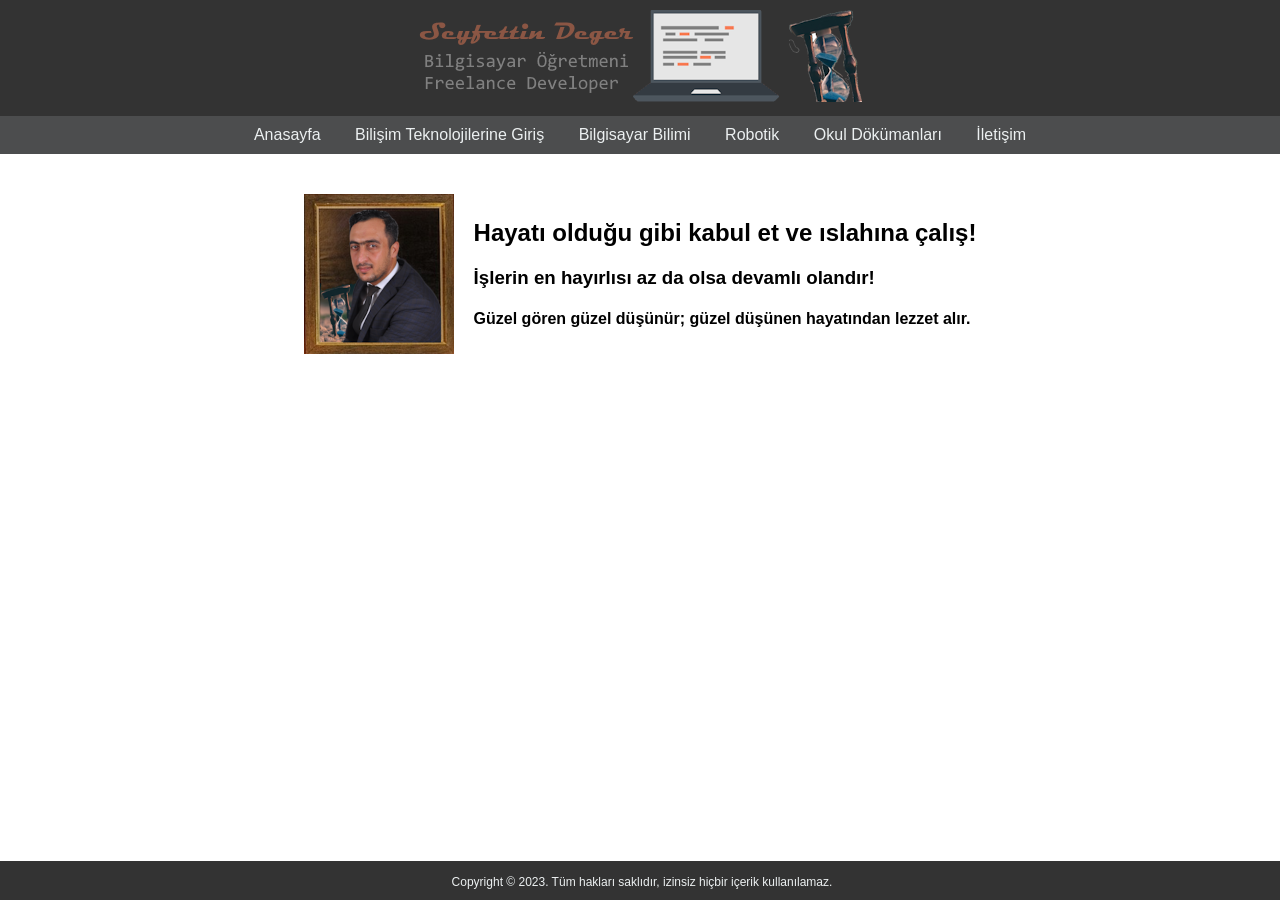
<file: index.html>
<!DOCTYPE html>
<html lang="tr">
<head>
    <meta charset="UTF-8">
    <meta name="viewport" content="width=device-width, initial-scale=1.0">
    <title>Anasayfa</title>
    <link rel="stylesheet" href="style.css">
</head>
<body>

    <header>
        <img src="images/header.png" alt="Banner">
    </header>

    <nav>
        <a href="index.html">Anasayfa</a>
        <a href="bilisim-teknolojilerine-giris.html">Bilişim Teknolojilerine Giriş</a>
        <a href="bilgisayar-bilimi.html">Bilgisayar Bilimi</a>
        <a href="robotik.html">Robotik</a>
        <a href="okul-dokuman.html">Okul Dökümanları</a>
        <a href="iletisim.html">İletişim</a>
    </nav>

    <div class="container">
        <img src="images/portre.png" alt="Your Portrait" class="portrait">
        <div class="quotes">
            <h2>Hayatı olduğu gibi kabul et ve ıslahına çalış!</h2>
            <h3>İşlerin en hayırlısı az da olsa devamlı olandır!</h3>
            <h4>Güzel gören güzel düşünür; güzel düşünen hayatından lezzet alır.</h4>
        </div>
    </div>

    <footer>
        <p>Copyright © 2023. Tüm hakları saklıdır, izinsiz hiçbir içerik kullanılamaz.</p>
    </footer>

</body>
</html>
</file>
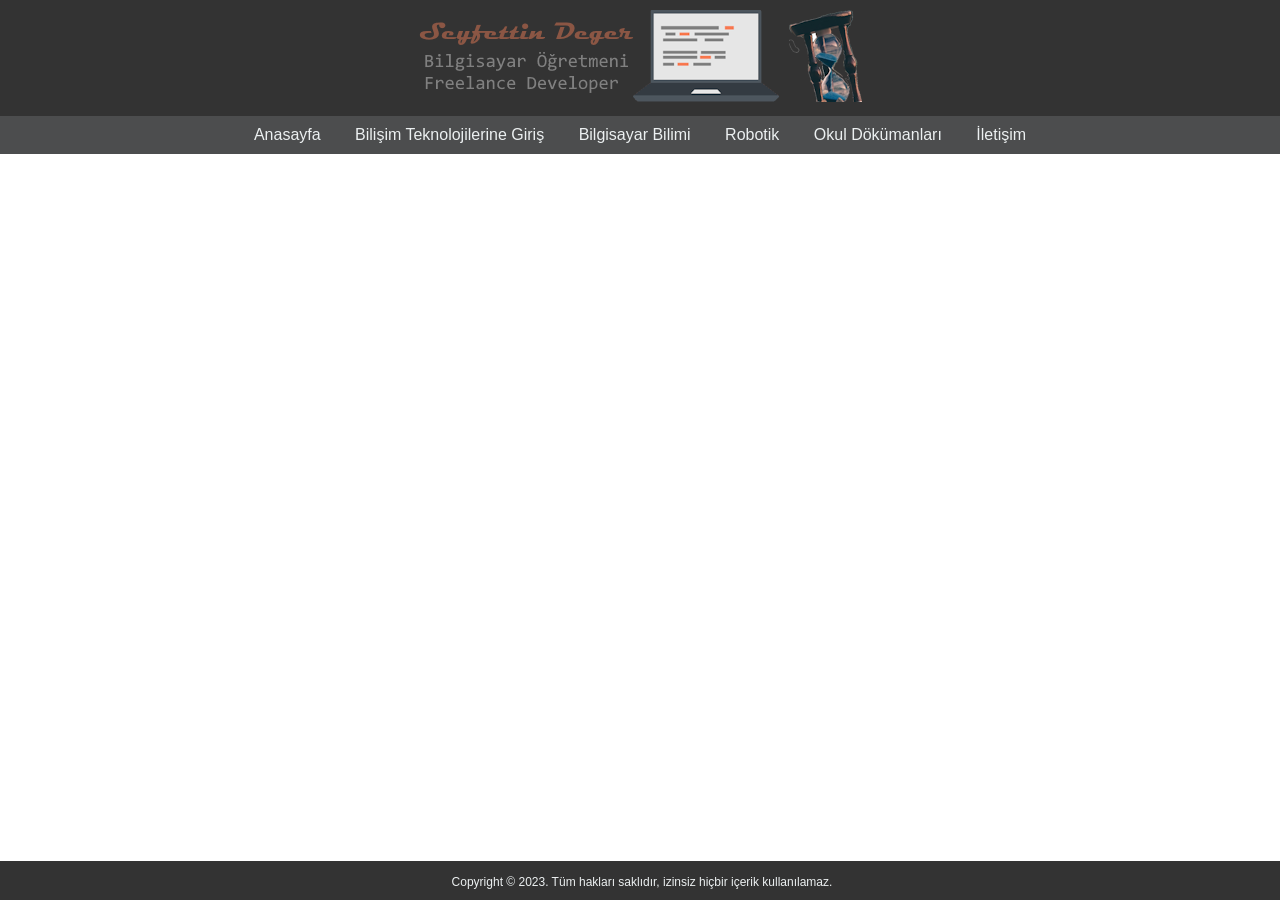
<file: bilgisayar-bilimi-pages.html>
<!DOCTYPE html>
<html lang="tr">
<head>
    <meta charset="UTF-8">
    <meta name="viewport" content="width=device-width, initial-scale=1.0">
    <title>Bilgisayar Bilimi</title>
    <link rel="stylesheet" href="style.css">
</head>
<body>

    <header>
        <img src="images/header.png" alt="Banner">
    </header>

    <nav>
        <a href="index.html">Anasayfa</a>
        <a href="bilisim-teknolojilerine-giris.html">Bilişim Teknolojilerine Giriş</a>
        <a href="bilgisayar-bilimi.html">Bilgisayar Bilimi</a>
        <a href="robotik.html">Robotik</a>
        <a href="okul-dokuman.html">Okul Dökümanları</a>
        <a href="iletisim.html">İletişim</a>
    </nav>

    <div class="container-bb">

      <div id="bb-sayfa1" style="display: none;">
        <h2>1. PROBLEM ÇÖZME YAKLAŞIMLARI</h2>
        <iframe src="https://docs.google.com/presentation/d/e/2PACX-1vScxhjMkqQdMsEa62LmQ7vF_AXjjLS6-ZA4mAzXLT8N94GsuzIxq5WFQaGBEKMTAg/embed?start=false&loop=false&delayms=3000" frameborder="0" width="800" height="600" allowfullscreen="true" mozallowfullscreen="true" webkitallowfullscreen="true"></iframe>
      </div>
      <div id="bb-sayfa2" style="display: none;">
        <h2>2. ALGORİTMALAR</h2>
        <iframe src="https://docs.google.com/presentation/d/e/2PACX-1vScxhjMkqQdMsEa62LmQ7vF_AXjjLS6-ZA4mAzXLT8N94GsuzIxq5WFQaGBEKMTAg/embed?start=false&loop=false&delayms=3000" frameborder="0" width="800" height="600" allowfullscreen="true" mozallowfullscreen="true" webkitallowfullscreen="true"></iframe>
      </div>
      <div id="bb-sayfa3" style="display: none;">
        <h2>3. KODLAMA EĞİTİMİ PLATFORMLARI</h2>
        <iframe src="https://docs.google.com/presentation/d/e/2PACX-1vScxhjMkqQdMsEa62LmQ7vF_AXjjLS6-ZA4mAzXLT8N94GsuzIxq5WFQaGBEKMTAg/embed?start=false&loop=false&delayms=3000" frameborder="0" width="800" height="600" allowfullscreen="true" mozallowfullscreen="true" webkitallowfullscreen="true"></iframe>
      </div>
      <div id="bb-sayfa4" style="display: none;">
        <h2>4. OPERATÖRLER</h2>
        <iframe src="https://docs.google.com/presentation/d/e/2PACX-1vScxhjMkqQdMsEa62LmQ7vF_AXjjLS6-ZA4mAzXLT8N94GsuzIxq5WFQaGBEKMTAg/embed?start=false&loop=false&delayms=3000" frameborder="0" width="800" height="600" allowfullscreen="true" mozallowfullscreen="true" webkitallowfullscreen="true"></iframe>
      </div>
      <div id="bb-sayfa5" style="display: none;">
        <h2>5. DEĞİŞKENLER</h2>
        <iframe src="https://docs.google.com/presentation/d/e/2PACX-1vScxhjMkqQdMsEa62LmQ7vF_AXjjLS6-ZA4mAzXLT8N94GsuzIxq5WFQaGBEKMTAg/embed?start=false&loop=false&delayms=3000" frameborder="0" width="800" height="600" allowfullscreen="true" mozallowfullscreen="true" webkitallowfullscreen="true"></iframe>
      </div>
      <div id="bb-sayfa6" style="display: none;">
        <h2>6. KOŞUL YAPILARI</h2>
        <iframe src="https://docs.google.com/presentation/d/e/2PACX-1vScxhjMkqQdMsEa62LmQ7vF_AXjjLS6-ZA4mAzXLT8N94GsuzIxq5WFQaGBEKMTAg/embed?start=false&loop=false&delayms=3000" frameborder="0" width="800" height="600" allowfullscreen="true" mozallowfullscreen="true" webkitallowfullscreen="true"></iframe>
      </div>
      <div id="bb-sayfa7" style="display: none;">
        <h2>7. DÖNGÜ YAPILARI</h2>
        <iframe src="https://docs.google.com/presentation/d/e/2PACX-1vScxhjMkqQdMsEa62LmQ7vF_AXjjLS6-ZA4mAzXLT8N94GsuzIxq5WFQaGBEKMTAg/embed?start=false&loop=false&delayms=3000" frameborder="0" width="800" height="600" allowfullscreen="true" mozallowfullscreen="true" webkitallowfullscreen="true"></iframe>
      </div>
      <div id="bb-sayfa8" style="display: none;">
        <h2>8. FONKSİYONLAR</h2>
        <iframe src="https://docs.google.com/presentation/d/e/2PACX-1vScxhjMkqQdMsEa62LmQ7vF_AXjjLS6-ZA4mAzXLT8N94GsuzIxq5WFQaGBEKMTAg/embed?start=false&loop=false&delayms=3000" frameborder="0" width="800" height="600" allowfullscreen="true" mozallowfullscreen="true" webkitallowfullscreen="true"></iframe>
      </div>
      <div id="bb-sayfa9" style="display: none;">
        <h2>9. NESNE VE SINIF KAVRAMI</h2>
        <iframe src="https://docs.google.com/presentation/d/e/2PACX-1vScxhjMkqQdMsEa62LmQ7vF_AXjjLS6-ZA4mAzXLT8N94GsuzIxq5WFQaGBEKMTAg/embed?start=false&loop=false&delayms=3000" frameborder="0" width="800" height="600" allowfullscreen="true" mozallowfullscreen="true" webkitallowfullscreen="true"></iframe>
      </div>
      <div id="bb-sayfa10" style="display: none;">
        <h2>10. HATA YAKALAMA</h2>
        <iframe src="https://docs.google.com/presentation/d/e/2PACX-1vScxhjMkqQdMsEa62LmQ7vF_AXjjLS6-ZA4mAzXLT8N94GsuzIxq5WFQaGBEKMTAg/embed?start=false&loop=false&delayms=3000" frameborder="0" width="800" height="600" allowfullscreen="true" mozallowfullscreen="true" webkitallowfullscreen="true"></iframe>
      </div>
      <div id="bb-sayfa11" style="display: none;">
        <h2>11. VERİ TABANI</h2>
        <iframe src="https://docs.google.com/presentation/d/e/2PACX-1vScxhjMkqQdMsEa62LmQ7vF_AXjjLS6-ZA4mAzXLT8N94GsuzIxq5WFQaGBEKMTAg/embed?start=false&loop=false&delayms=3000" frameborder="0" width="800" height="600" allowfullscreen="true" mozallowfullscreen="true" webkitallowfullscreen="true"></iframe>
      </div>
      <div id="bb-sayfa12" style="display: none;">
        <h2>12. KÜTÜPHANELER VE FRAMEWORK</h2>
        <iframe src="https://docs.google.com/presentation/d/e/2PACX-1vScxhjMkqQdMsEa62LmQ7vF_AXjjLS6-ZA4mAzXLT8N94GsuzIxq5WFQaGBEKMTAg/embed?start=false&loop=false&delayms=3000" frameborder="0" width="800" height="600" allowfullscreen="true" mozallowfullscreen="true" webkitallowfullscreen="true"></iframe>
      </div>
      <div id="bb-sayfa13" style="display: none;">
        <h2>13. WEB PROGRAMCILIĞI</h2>
        <iframe src="https://docs.google.com/presentation/d/e/2PACX-1vScxhjMkqQdMsEa62LmQ7vF_AXjjLS6-ZA4mAzXLT8N94GsuzIxq5WFQaGBEKMTAg/embed?start=false&loop=false&delayms=3000" frameborder="0" width="800" height="600" allowfullscreen="true" mozallowfullscreen="true" webkitallowfullscreen="true"></iframe>
      </div>
      <div id="bb-sayfa14" style="display: none;">
        <h2>14. MOBİL PROGRAMLAMA</h2>
        <iframe src="https://docs.google.com/presentation/d/e/2PACX-1vScxhjMkqQdMsEa62LmQ7vF_AXjjLS6-ZA4mAzXLT8N94GsuzIxq5WFQaGBEKMTAg/embed?start=false&loop=false&delayms=3000" frameborder="0" width="800" height="600" allowfullscreen="true" mozallowfullscreen="true" webkitallowfullscreen="true"></iframe>
      </div>
      <div id="bb-sayfa15" style="display: none;">
        <h2>15. ARAMA VE SIRALAMA ALGORİTMALARI</h2>
        <iframe src="https://docs.google.com/presentation/d/e/2PACX-1vScxhjMkqQdMsEa62LmQ7vF_AXjjLS6-ZA4mAzXLT8N94GsuzIxq5WFQaGBEKMTAg/embed?start=false&loop=false&delayms=3000" frameborder="0" width="800" height="600" allowfullscreen="true" mozallowfullscreen="true" webkitallowfullscreen="true"></iframe>
      </div>
      <div id="bb-sayfa16" style="display: none;">
        <h2>16. VERİ MADENCİLİĞİ</h2>
        <iframe src="https://docs.google.com/presentation/d/e/2PACX-1vScxhjMkqQdMsEa62LmQ7vF_AXjjLS6-ZA4mAzXLT8N94GsuzIxq5WFQaGBEKMTAg/embed?start=false&loop=false&delayms=3000" frameborder="0" width="800" height="600" allowfullscreen="true" mozallowfullscreen="true" webkitallowfullscreen="true"></iframe>
      </div>
      <div id="bb-sayfa17" style="display: none;">
        <h2>17. VERİ GÖRSELLEŞTİRME</h2>
        <iframe src="https://docs.google.com/presentation/d/e/2PACX-1vScxhjMkqQdMsEa62LmQ7vF_AXjjLS6-ZA4mAzXLT8N94GsuzIxq5WFQaGBEKMTAg/embed?start=false&loop=false&delayms=3000" frameborder="0" width="800" height="600" allowfullscreen="true" mozallowfullscreen="true" webkitallowfullscreen="true"></iframe>
      </div>
      <div id="bb-sayfa18" style="display: none;">
        <h2>18. GÖRÜNTÜ İŞLEME</h2>
        <iframe src="https://docs.google.com/presentation/d/e/2PACX-1vScxhjMkqQdMsEa62LmQ7vF_AXjjLS6-ZA4mAzXLT8N94GsuzIxq5WFQaGBEKMTAg/embed?start=false&loop=false&delayms=3000" frameborder="0" width="800" height="600" allowfullscreen="true" mozallowfullscreen="true" webkitallowfullscreen="true"></iframe>
      </div>
      <div id="bb-sayfa19" style="display: none;">
        <h2>19. YAPAY ZEKA</h2>
        <iframe src="https://docs.google.com/presentation/d/e/2PACX-1vScxhjMkqQdMsEa62LmQ7vF_AXjjLS6-ZA4mAzXLT8N94GsuzIxq5WFQaGBEKMTAg/embed?start=false&loop=false&delayms=3000" frameborder="0" width="800" height="600" allowfullscreen="true" mozallowfullscreen="true" webkitallowfullscreen="true"></iframe>
      </div>
      <div id="bb-sayfa20" style="display: none;">
        <h2>20. YAPAY SİNİR AĞLARI</h2>
        <iframe src="https://docs.google.com/presentation/d/e/2PACX-1vScxhjMkqQdMsEa62LmQ7vF_AXjjLS6-ZA4mAzXLT8N94GsuzIxq5WFQaGBEKMTAg/embed?start=false&loop=false&delayms=3000" frameborder="0" width="800" height="600" allowfullscreen="true" mozallowfullscreen="true" webkitallowfullscreen="true"></iframe>
      </div>
      <div id="bb-sayfa21" style="display: none;">
        <h2>21. MAKİNE ÖĞRENMESİ</h2>
        <iframe src="https://docs.google.com/presentation/d/e/2PACX-1vScxhjMkqQdMsEa62LmQ7vF_AXjjLS6-ZA4mAzXLT8N94GsuzIxq5WFQaGBEKMTAg/embed?start=false&loop=false&delayms=3000" frameborder="0" width="800" height="600" allowfullscreen="true" mozallowfullscreen="true" webkitallowfullscreen="true"></iframe>
      </div>
      <div id="bb-sayfa22" style="display: none;">
        <h2>22. DERİN ÖĞRENME</h2>
        <iframe src="https://docs.google.com/presentation/d/e/2PACX-1vScxhjMkqQdMsEa62LmQ7vF_AXjjLS6-ZA4mAzXLT8N94GsuzIxq5WFQaGBEKMTAg/embed?start=false&loop=false&delayms=3000" frameborder="0" width="800" height="600" allowfullscreen="true" mozallowfullscreen="true" webkitallowfullscreen="true"></iframe>
      </div>

    </div>

    <footer>
        <p>Copyright © 2023. Tüm hakları saklıdır, izinsiz hiçbir içerik kullanılamaz.</p>
    </footer>

</body>
</html>
</file>
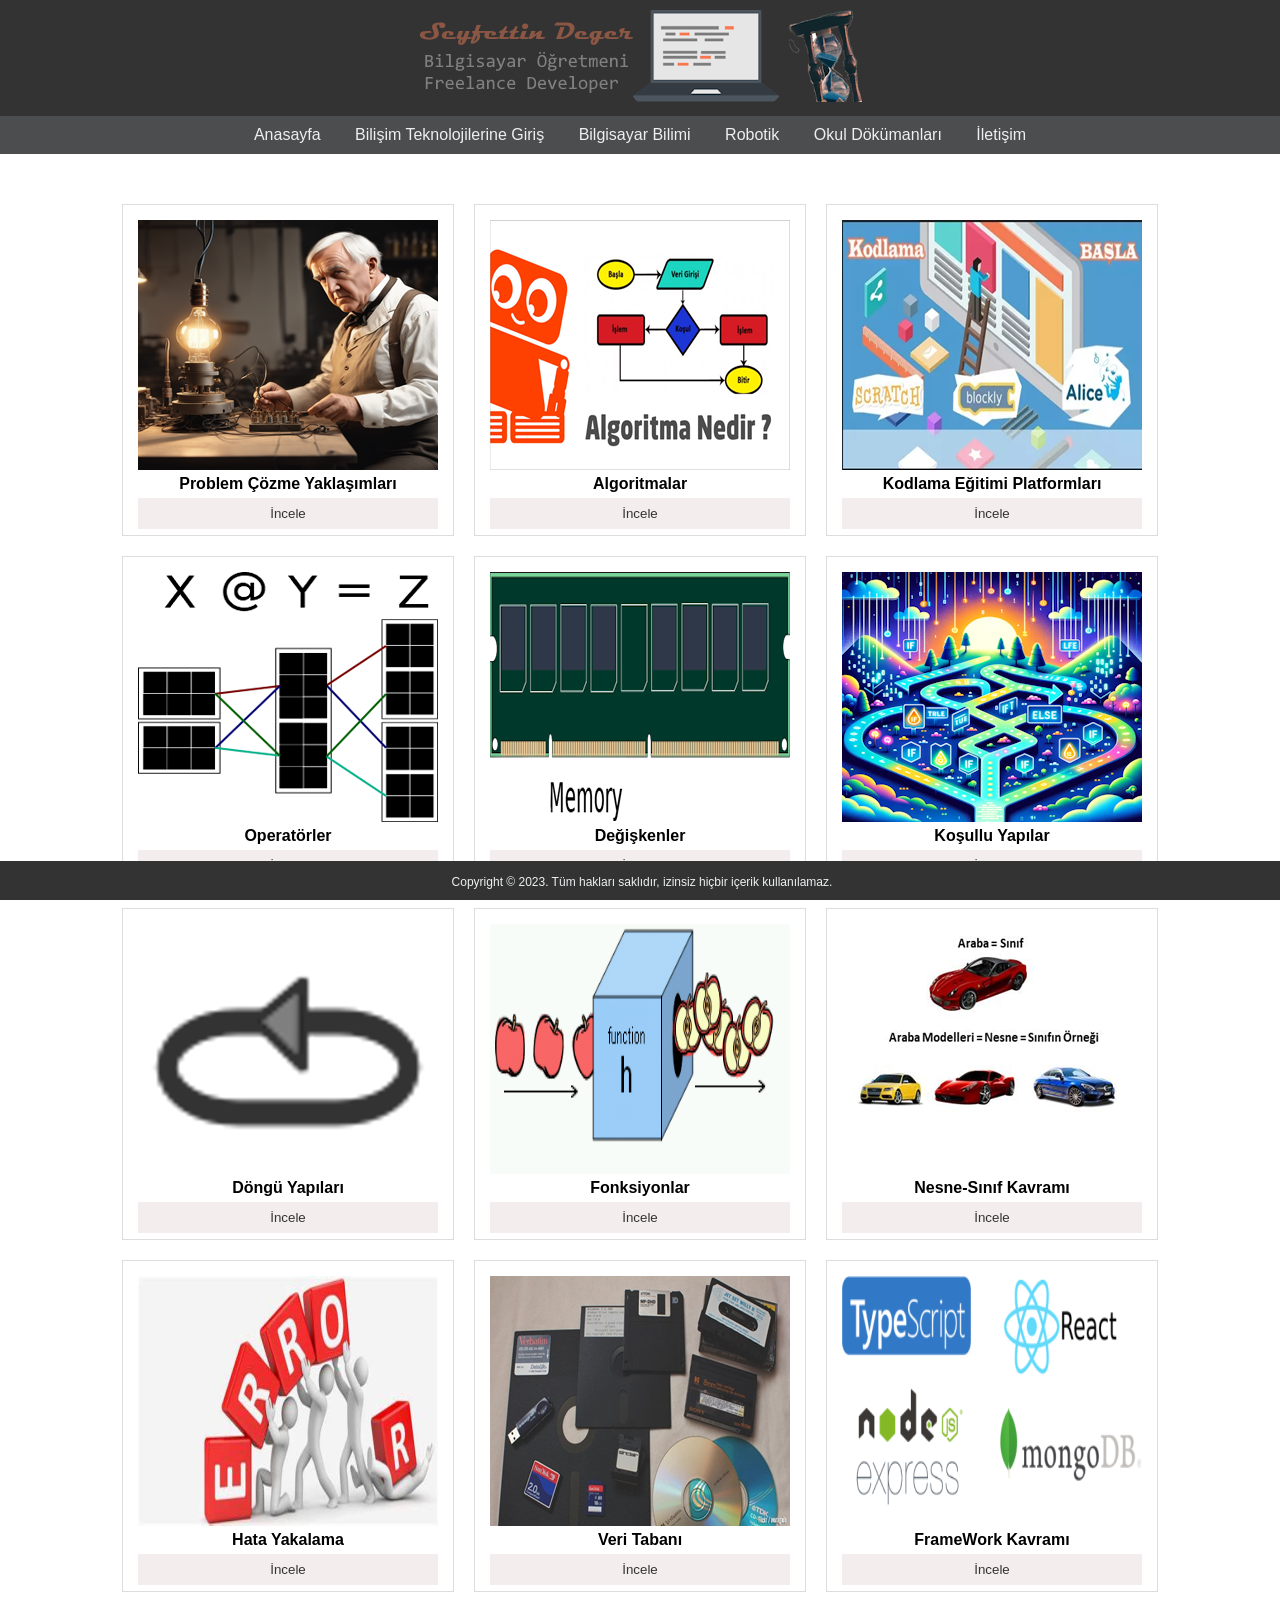
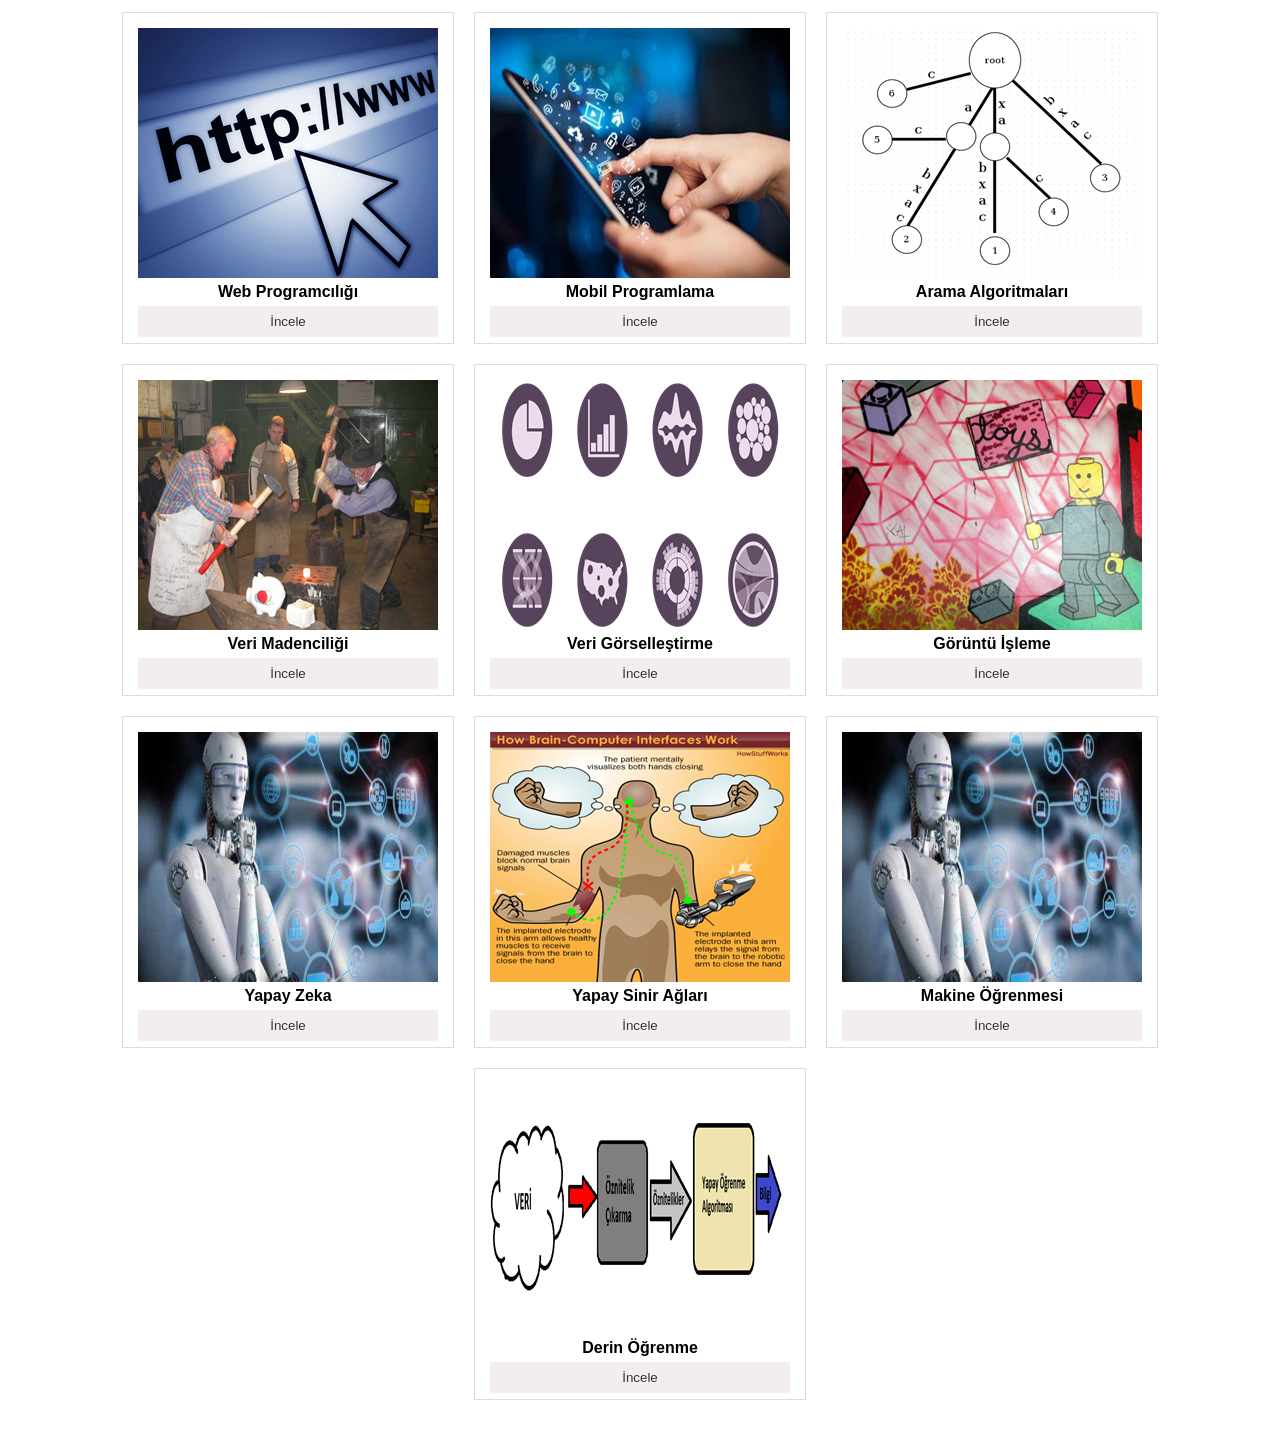
<file: bilgisayar-bilimi.html>
<!DOCTYPE html>
<html lang="tr">
<head>
    <meta charset="UTF-8">
    <meta name="viewport" content="width=device-width, initial-scale=1.0">
    <title>Bilgisayar Bilimi</title>
    <link rel="stylesheet" href="style.css">
</head>
<body>

    <header>
        <img src="images/header.png" alt="Banner">
    </header>

    <nav>
        <a href="index.html">Anasayfa</a>
        <a href="bilisim-teknolojilerine-giris.html">Bilişim Teknolojilerine Giriş</a>
        <a href="bilgisayar-bilimi.html">Bilgisayar Bilimi</a>
        <a href="robotik.html">Robotik</a>
        <a href="okul-dokuman.html">Okul Dökümanları</a>
        <a href="iletisim.html">İletişim</a>
    </nav>

    <div class="container-card">
        <!-- Kart 1 -->
        <div class="card">
            <img src="images/computer-science/1problemCozmeYaklasimlari.png" alt="Problem Çözme Yaklaşımları">
            <h4>Problem Çözme Yaklaşımları</h4>
            <button onclick="window.location.href='bilgisayar-bilimi-pages.html'">İncele</button>
        </div>

        <!-- Kart 2 -->
        <div class="card">
            <img src="images/computer-science/2algoritma.png" alt="Algoritmalar">
            <h4>Algoritmalar</h4>
            <button onclick="window.location.href='bilgisayar-bilimi-pages.html'">İncele</button>
        </div>

        <!-- Kart 3 -->
        <div class="card">
            <img src="images/computer-science/3KodlamaEgitimiPlatformlari.png" alt="Kodlama Eğitimi Platformları">
            <h4>Kodlama Eğitimi Platformları</h4>
            <button onclick="window.location.href='bilgisayar-bilimi-pages.html'">İncele</button>
        </div>

        <!-- Kart 4 -->
        <div class="card">
            <img src="images/computer-science/4Operatorler.png" alt="Operatörler">
            <h4>Operatörler</h4>
            <button onclick="window.location.href='bilgisayar-bilimi-pages.html'">İncele</button>
        </div>
        <!-- Kart 5 -->
        <div class="card">
            <img src="images/computer-science/5Degiskenler.png" alt="Değişkenler">
            <h4>Değişkenler</h4>
            <button onclick="window.location.href='bilgisayar-bilimi-pages.html'">İncele</button>
        </div>

        <!-- Kart 6 -->
        <div class="card">
            <img src="images/computer-science/6KosulluYapilar.png" alt="Koşullu Yapılar">
            <h4>Koşullu Yapılar</h4>
            <button onclick="window.location.href='bilgisayar-bilimi-pages.html'">İncele</button>
        </div>

        <!-- Kart 7 -->
        <div class="card">
            <img src="images/computer-science/7DonguYapilari.png" alt="Döngü Yapıları">
            <h4>Döngü Yapıları</h4>
            <button onclick="window.location.href='bilgisayar-bilimi-pages.html'">İncele</button>
        </div>

        <!-- Kart 8 -->
        <div class="card">
            <img src="images/computer-science/8Fonksiyonlar.png" alt="Fonksiyonlar">
            <h4>Fonksiyonlar</h4>
            <button onclick="window.location.href='bilgisayar-bilimi-pages.html'">İncele</button>
        </div>
        <!-- Kart 9 -->
        <div class="card">
            <img src="images/computer-science/9NesneSinifKavrami.png" alt="Nesne-Sınıf Kavramı">
            <h4>Nesne-Sınıf Kavramı</h4>
            <button onclick="window.location.href='bilgisayar-bilimi-pages.html'">İncele</button>
        </div>

        <!-- Kart 10 -->
        <div class="card">
            <img src="images/computer-science/10HataYakalama.png" alt="Hata Yakalama">
            <h4>Hata Yakalama</h4>
            <button onclick="window.location.href='bilgisayar-bilimi-pages.html'">İncele</button>
        </div>

        <!-- Kart 11 -->
        <div class="card">
            <img src="images/computer-science/11VeriTabani.png" alt="Veri Tabanı">
            <h4>Veri Tabanı</h4>
            <button onclick="window.location.href='bilgisayar-bilimi-pages.html'">İncele</button>
        </div>

        <!-- Kart 12 -->
        <div class="card">
            <img src="images/computer-science/12KutuphanelerFramework.png" alt="Kütüphane Kavramı">
            <h4>FrameWork Kavramı</h4>
            <button onclick="window.location.href='bilgisayar-bilimi-pages.html'">İncele</button>
        </div>
        <!-- Kart 13 -->
        <div class="card">
            <img src="images/computer-science/13WebProgramciligi.png" alt="Web Programcılığı">
            <h4>Web Programcılığı</h4>
            <button onclick="window.location.href='bilgisayar-bilimi-pages.html'">İncele</button>
        </div>

        <!-- Kart 14 -->
        <div class="card">
            <img src="images/computer-science/14MobilProgramlama.png" alt="Mobil Programlama">
            <h4>Mobil Programlama</h4>
            <button onclick="window.location.href='bilgisayar-bilimi-pages.html'">İncele</button>
        </div>

        <!-- Kart 15 -->
        <div class="card">
            <img src="images/computer-science/15AramaAlgoritmalari.png" alt="Arama Algoritmaları">
            <h4>Arama Algoritmaları</h4>
            <button onclick="window.location.href='bilgisayar-bilimi-pages.html'">İncele</button>
        </div>

        <!-- Kart 16 -->
        <div class="card">
            <img src="images/computer-science/16VeriMadenciligi.png" alt="Veri Madenciliği">
            <h4>Veri Madenciliği</h4>
            <button onclick="window.location.href='bilgisayar-bilimi-pages.html'">İncele</button>
        </div>
        <!-- Kart 17 -->
        <div class="card">
            <img src="images/computer-science/17VeriGorsellestirme.png" alt="Veri Görselleştirme">
            <h4>Veri Görselleştirme</h4>
            <button onclick="window.location.href='bilgisayar-bilimi-pages.html'">İncele</button>
        </div>
        <!-- Kart 18 -->
        <div class="card">
            <img src="images/computer-science/18GoruntuIsleme.png" alt="Görüntü İşleme">
            <h4>Görüntü İşleme</h4>
            <button onclick="window.location.href='bilgisayar-bilimi-pages.html'">İncele</button>
        </div>
        <!-- Kart 19 -->
        <div class="card">
            <img src="images/computer-science/19YapayZeka.png" alt="Yapay Zeka">
            <h4>Yapay Zeka</h4>
            <button onclick="window.location.href='bilgisayar-bilimi-pages.html'">İncele</button>
        </div>
        <!-- Kart 20 -->
        <div class="card">
            <img src="images/computer-science/20YapaySinirAglari.png" alt="Yapay Sinir Ağları">
            <h4>Yapay Sinir Ağları</h4>
            <button onclick="window.location.href='bilgisayar-bilimi-pages.html'">İncele</button>
        </div>
        <!-- Kart 21 -->
        <div class="card">
            <img src="images/computer-science/21MakineOgrenmesi.png" alt="Makine Öğrenmesi">
            <h4>Makine Öğrenmesi</h4>
            <button onclick="window.location.href='bilgisayar-bilimi-pages.html'">İncele</button>
        </div>
        <!-- Kart 22 -->
        <div class="card">
            <img src="images/computer-science/22DerinOgrenme.png" alt="Derin Öğrenme">
            <h4>Derin Öğrenme</h4>
            <button onclick="window.location.href='bilgisayar-bilimi-pages.html'">İncele</button>
        </div>
    </div>

    <footer>
        <p>Copyright © 2023. Tüm hakları saklıdır, izinsiz hiçbir içerik kullanılamaz.</p>
    </footer>

</body>
</html>
</file>
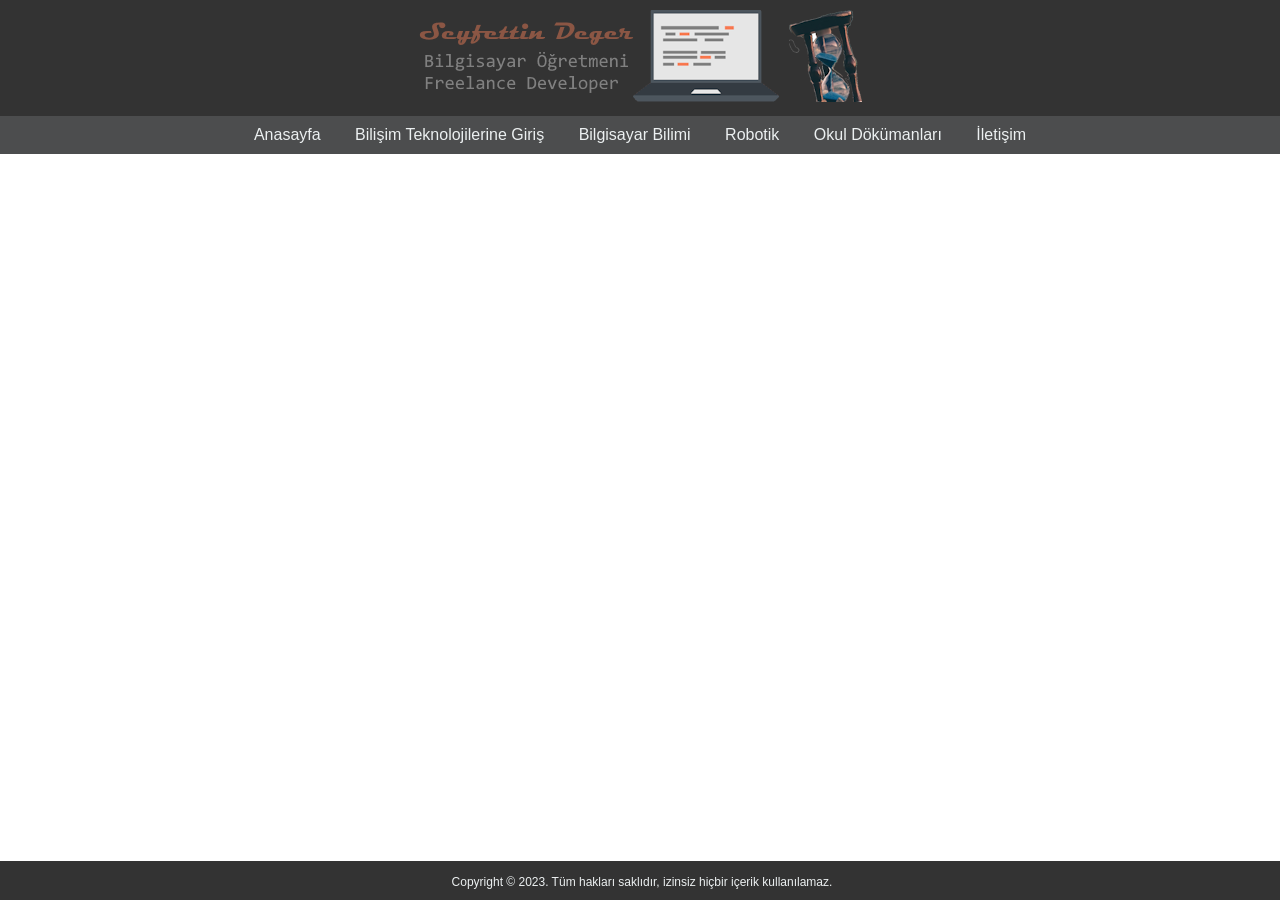
<file: bilisim-teknolojilerine-giris-pages.html>
<!DOCTYPE html>
<html lang="tr">
<head>
    <meta charset="UTF-8">
    <meta name="viewport" content="width=device-width, initial-scale=1.0">
    <title>Bilişim Teknolojilerine Giriş</title>
    <link rel="stylesheet" href="style.css">
</head>
<body>

    <header>
        <img src="images/header.png" alt="Banner">
    </header>

    <nav>
        <a href="index.html">Anasayfa</a>
        <a href="bilisim-teknolojilerine-giris.html">Bilişim Teknolojilerine Giriş</a>
        <a href="bilgisayar-bilimi.html">Bilgisayar Bilimi</a>
        <a href="robotik.html">Robotik</a>
        <a href="okul-dokuman.html">Okul Dökümanları</a>
        <a href="iletisim.html">İletişim</a>
    </nav>

    <div class="container-card">
 
        <div id="bt-sayfa1" style="display: none;">
            <h2>1. BİLİŞİM TEKNOLOJİLERİ NEDİR?</h2>
            <iframe src="https://docs.google.com/presentation/d/e/2PACX-1vScxhjMkqQdMsEa62LmQ7vF_AXjjLS6-ZA4mAzXLT8N94GsuzIxq5WFQaGBEKMTAg/embed?start=false&loop=false&delayms=3000" frameborder="0" width="800" height="600" allowfullscreen="true" mozallowfullscreen="true" webkitallowfullscreen="true"></iframe>
          </div>
          <div id="bt-sayfa2" style="display: none;">
            <h2>2. DONANIM VE YAZILIM</h2>
            <iframe src="https://docs.google.com/presentation/d/e/2PACX-1vScxhjMkqQdMsEa62LmQ7vF_AXjjLS6-ZA4mAzXLT8N94GsuzIxq5WFQaGBEKMTAg/embed?start=false&loop=false&delayms=3000" frameborder="0" width="800" height="600" allowfullscreen="true" mozallowfullscreen="true" webkitallowfullscreen="true"></iframe>
          </div>
          <div id="bt-sayfa3" style="display: none;">
            <h2>3. KLASÖR VE DOSYA KAVRAMI</h2>
            <iframe src="https://docs.google.com/presentation/d/e/2PACX-1vScxhjMkqQdMsEa62LmQ7vF_AXjjLS6-ZA4mAzXLT8N94GsuzIxq5WFQaGBEKMTAg/embed?start=false&loop=false&delayms=3000" frameborder="0" width="800" height="600" allowfullscreen="true" mozallowfullscreen="true" webkitallowfullscreen="true"></iframe>
          </div>
          <div id="bt-sayfa4" style="display: none;">
            <h2>4. BİLGİ SAKLAMA</h2>
            <iframe src="https://docs.google.com/presentation/d/e/2PACX-1vScxhjMkqQdMsEa62LmQ7vF_AXjjLS6-ZA4mAzXLT8N94GsuzIxq5WFQaGBEKMTAg/embed?start=false&loop=false&delayms=3000" frameborder="0" width="800" height="600" allowfullscreen="true" mozallowfullscreen="true" webkitallowfullscreen="true"></iframe>
          </div>
          <div id="bt-sayfa5" style="display: none;">
            <h2>5. İŞLETİM SİSTEMLERİ</h2>
            <iframe src="https://docs.google.com/presentation/d/e/2PACX-1vScxhjMkqQdMsEa62LmQ7vF_AXjjLS6-ZA4mAzXLT8N94GsuzIxq5WFQaGBEKMTAg/embed?start=false&loop=false&delayms=3000" frameborder="0" width="800" height="600" allowfullscreen="true" mozallowfullscreen="true" webkitallowfullscreen="true"></iframe>
          </div>
          <div id="bt-sayfa6" style="display: none;">
            <h2>6. TELİF HAKLARI</h2>
            <iframe src="https://docs.google.com/presentation/d/e/2PACX-1vScxhjMkqQdMsEa62LmQ7vF_AXjjLS6-ZA4mAzXLT8N94GsuzIxq5WFQaGBEKMTAg/embed?start=false&loop=false&delayms=3000" frameborder="0" width="800" height="600" allowfullscreen="true" mozallowfullscreen="true" webkitallowfullscreen="true"></iframe>
          </div>
          <div id="bt-sayfa7" style="display: none;">
            <h2>7. SİBER GÜVENLİK</h2>
            <iframe src="https://docs.google.com/presentation/d/e/2PACX-1vScxhjMkqQdMsEa62LmQ7vF_AXjjLS6-ZA4mAzXLT8N94GsuzIxq5WFQaGBEKMTAg/embed?start=false&loop=false&delayms=3000" frameborder="0" width="800" height="600" allowfullscreen="true" mozallowfullscreen="true" webkitallowfullscreen="true"></iframe>
          </div>
          <div id="bt-sayfa8" style="display: none;">
            <h2>8. VERİMLİ İNTERNET KULLANIMI</h2>
            <iframe src="https://docs.google.com/presentation/d/e/2PACX-1vScxhjMkqQdMsEa62LmQ7vF_AXjjLS6-ZA4mAzXLT8N94GsuzIxq5WFQaGBEKMTAg/embed?start=false&loop=false&delayms=3000" frameborder="0" width="800" height="600" allowfullscreen="true" mozallowfullscreen="true" webkitallowfullscreen="true"></iframe>
          </div>
          <div id="bt-sayfa9" style="display: none;">
            <h2>9. BİLGİ YÖNETİMİ VE BİLGİ GÜVENLİĞİ</h2>
            <iframe src="https://docs.google.com/presentation/d/e/2PACX-1vScxhjMkqQdMsEa62LmQ7vF_AXjjLS6-ZA4mAzXLT8N94GsuzIxq5WFQaGBEKMTAg/embed?start=false&loop=false&delayms=3000" frameborder="0" width="800" height="600" allowfullscreen="true" mozallowfullscreen="true" webkitallowfullscreen="true"></iframe>
          </div>
          <div id="bt-sayfa10" style="display: none;">
            <h2>10. DİJİTAL ÖĞRENME PLATFORMLARI</h2>
            <iframe src="https://docs.google.com/presentation/d/e/2PACX-1vScxhjMkqQdMsEa62LmQ7vF_AXjjLS6-ZA4mAzXLT8N94GsuzIxq5WFQaGBEKMTAg/embed?start=false&loop=false&delayms=3000" frameborder="0" width="800" height="600" allowfullscreen="true" mozallowfullscreen="true" webkitallowfullscreen="true"></iframe>
          </div>
          <div id="bt-sayfa11" style="display: none;">
            <h2>11. İLETİŞİM TEKNOLOJİLERİ</h2>
            <iframe src="https://docs.google.com/presentation/d/e/2PACX-1vScxhjMkqQdMsEa62LmQ7vF_AXjjLS6-ZA4mAzXLT8N94GsuzIxq5WFQaGBEKMTAg/embed?start=false&loop=false&delayms=3000" frameborder="0" width="800" height="600" allowfullscreen="true" mozallowfullscreen="true" webkitallowfullscreen="true"></iframe>
          </div>
          <div id="bt-sayfa12" style="display: none;">
            <h2>12. DİJİTAL DÜNYADA OYUNLAR</h2>
            <iframe src="https://docs.google.com/presentation/d/e/2PACX-1vScxhjMkqQdMsEa62LmQ7vF_AXjjLS6-ZA4mAzXLT8N94GsuzIxq5WFQaGBEKMTAg/embed?start=false&loop=false&delayms=3000" frameborder="0" width="800" height="600" allowfullscreen="true" mozallowfullscreen="true" webkitallowfullscreen="true"></iframe>
          </div>
          <div id="bt-sayfa13" style="display: none;">
            <h2>13. GRAFİK ÇİZME UYGULAMALARI</h2>
            <iframe src="https://docs.google.com/presentation/d/e/2PACX-1vScxhjMkqQdMsEa62LmQ7vF_AXjjLS6-ZA4mAzXLT8N94GsuzIxq5WFQaGBEKMTAg/embed?start=false&loop=false&delayms=3000" frameborder="0" width="800" height="600" allowfullscreen="true" mozallowfullscreen="true" webkitallowfullscreen="true"></iframe>
          </div>
          <div id="bt-sayfa14" style="display: none;">
            <h2>14. SES VE VİDEO DÜZENLEME UYGULAMALARI</h2>
            <iframe src="https://docs.google.com/presentation/d/e/2PACX-1vScxhjMkqQdMsEa62LmQ7vF_AXjjLS6-ZA4mAzXLT8N94GsuzIxq5WFQaGBEKMTAg/embed?start=false&loop=false&delayms=3000" frameborder="0" width="800" height="600" allowfullscreen="true" mozallowfullscreen="true" webkitallowfullscreen="true"></iframe>
          </div>
          <div id="bt-sayfa15" style="display: none;">
            <h2>15. KELİME İŞLEM UYGULAMALARI</h2>
            <iframe src="https://docs.google.com/presentation/d/e/2PACX-1vScxhjMkqQdMsEa62LmQ7vF_AXjjLS6-ZA4mAzXLT8N94GsuzIxq5WFQaGBEKMTAg/embed?start=false&loop=false&delayms=3000" frameborder="0" width="800" height="600" allowfullscreen="true" mozallowfullscreen="true" webkitallowfullscreen="true"></iframe>
          </div>
          <div id="bt-sayfa16" style="display: none;">
            <h2>16. SUNUM HAZIRLAMA UYGULAMALARI</h2>
            <iframe src="https://docs.google.com/presentation/d/e/2PACX-1vScxhjMkqQdMsEa62LmQ7vF_AXjjLS6-ZA4mAzXLT8N94GsuzIxq5WFQaGBEKMTAg/embed?start=false&loop=false&delayms=3000" frameborder="0" width="800" height="600" allowfullscreen="true" mozallowfullscreen="true" webkitallowfullscreen="true"></iframe>
          </div>
          <div id="bt-sayfa17" style="display: none;">
            <h2>17. TABLOLAMA PROGRAMLARI</h2>
            <iframe src="https://docs.google.com/presentation/d/e/2PACX-1vScxhjMkqQdMsEa62LmQ7vF_AXjjLS6-ZA4mAzXLT8N94GsuzIxq5WFQaGBEKMTAg/embed?start=false&loop=false&delayms=3000" frameborder="0" width="800" height="600" allowfullscreen="true" mozallowfullscreen="true" webkitallowfullscreen="true"></iframe>
          </div>

    </div>

    <footer>
        <p>Copyright © 2023. Tüm hakları saklıdır, izinsiz hiçbir içerik kullanılamaz.</p>
    </footer>

</body>
</html>
</file>
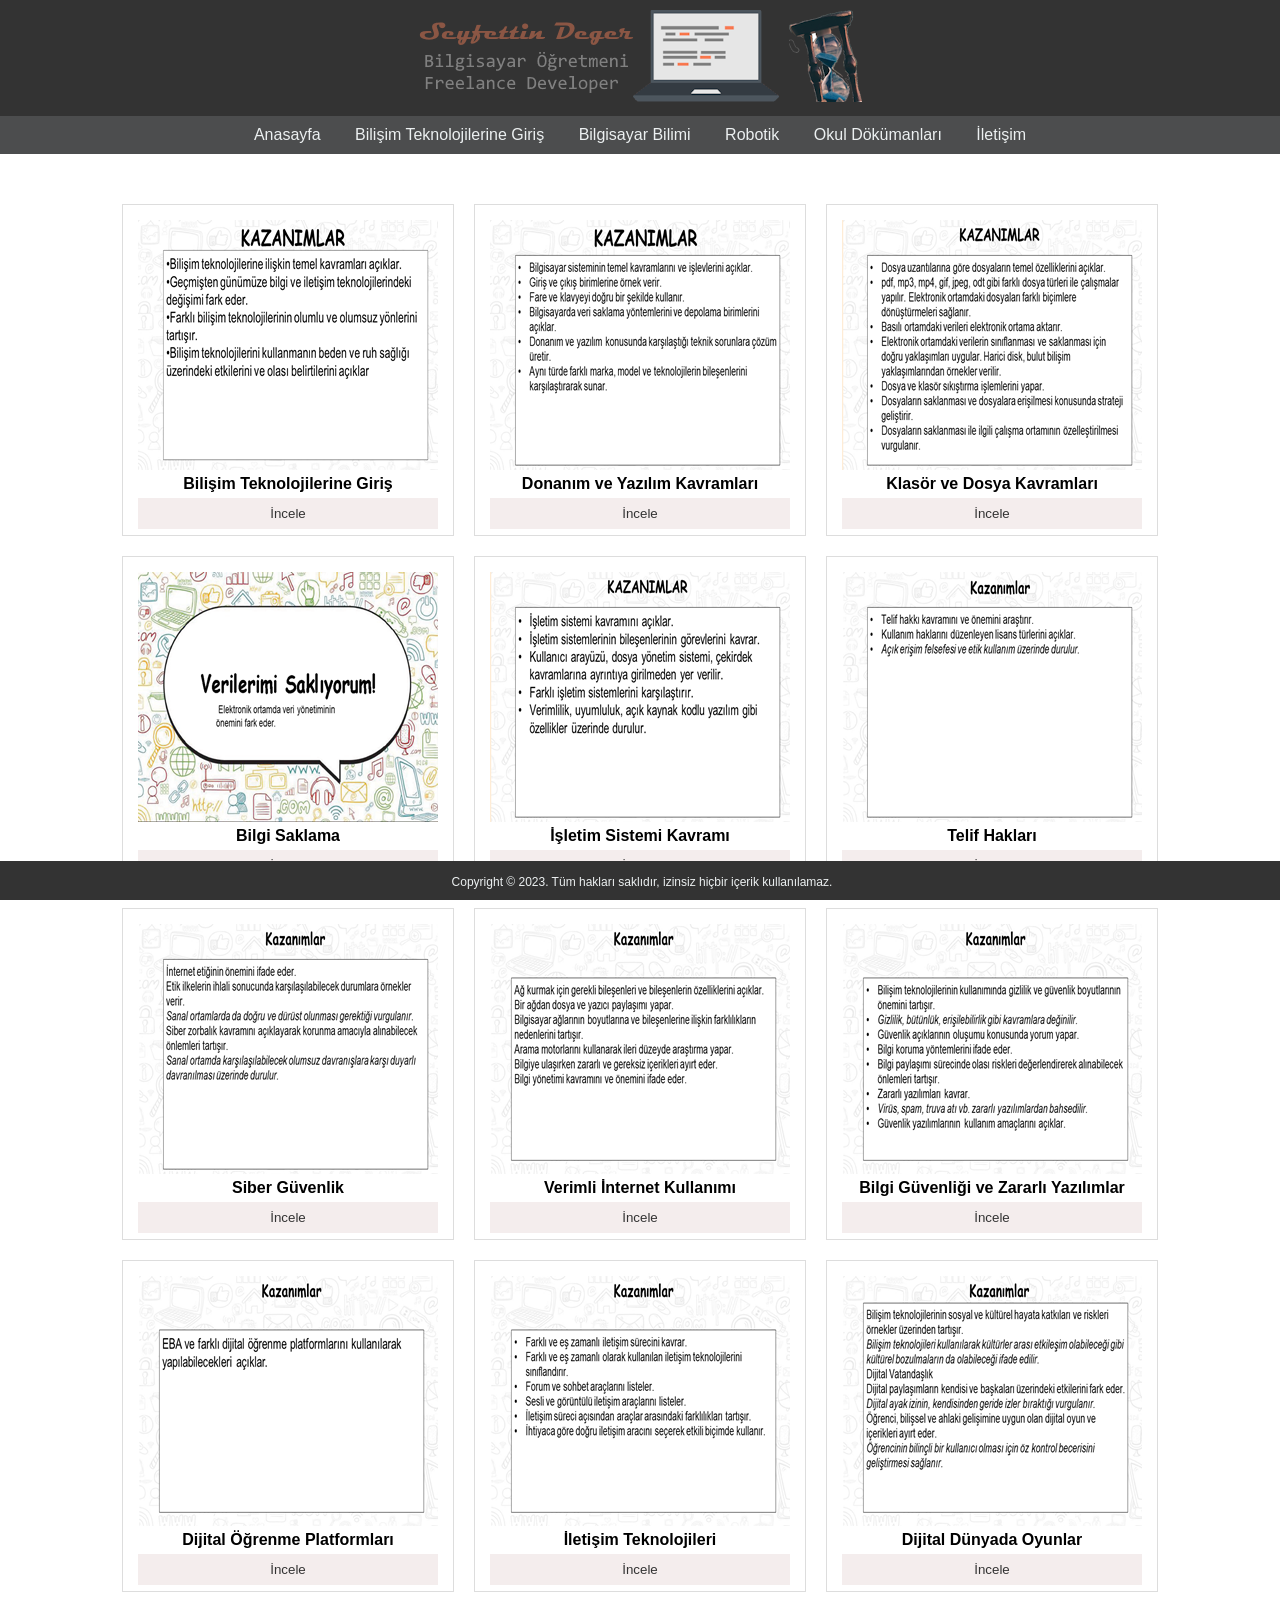
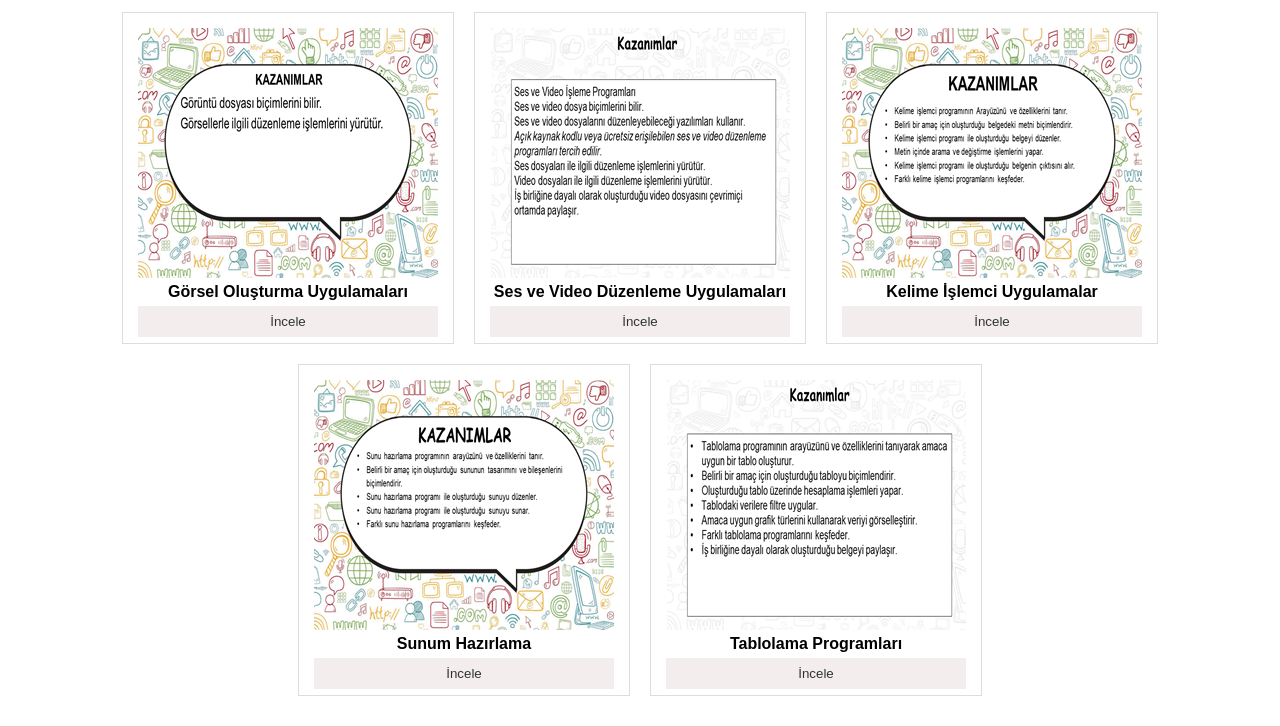
<file: bilisim-teknolojilerine-giris.html>
<!DOCTYPE html>
<html lang="tr">
<head>
    <meta charset="UTF-8">
    <meta name="viewport" content="width=device-width, initial-scale=1.0">
    <title>Bilişim Teknolojilerine Giriş</title>
    <link rel="stylesheet" href="style.css">
</head>
<body>

    <header>
        <img src="images/header.png" alt="Banner">
    </header>

    <nav>
        <a href="index.html">Anasayfa</a>
        <a href="bilisim-teknolojilerine-giris.html">Bilişim Teknolojilerine Giriş</a>
        <a href="bilgisayar-bilimi.html">Bilgisayar Bilimi</a>
        <a href="robotik.html">Robotik</a>
        <a href="okul-dokuman.html">Okul Dökümanları</a>
        <a href="iletisim.html">İletişim</a>
    </nav>

    <div class="container-card">
        <!-- Kart 1 -->
        <div class="card">
            <img src="images/it/1BilisimTeknolojilerineGiris.png" alt="Bilişim Teknolojilerine Giriş">
            <h4>Bilişim Teknolojilerine Giriş</h4>
            <button onclick="window.location.href='bilisim-teknolojilerine-giris-pages.html'">İncele</button>
        </div>

        <!-- Kart 2 -->
        <div class="card">
            <img src="images/it/2DonanimYazilimKavramlari.png" alt="Donanım ve Yazılım Kavramları">
            <h4>Donanım ve Yazılım Kavramları</h4>
            <button onclick="window.location.href='bilisim-teknolojilerine-giris-pages.html'">İncele</button>
        </div>

        <!-- Kart 3 -->
        <div class="card">
            <img src="images/it/3KlasorDosyaKavrami.png" alt="Klasör ve Dosya Kavramları">
            <h4>Klasör ve Dosya Kavramları</h4>
            <button onclick="window.location.href='bilisim-teknolojilerine-giris-pages.html'">İncele</button>
        </div>

        <!-- Kart 4 -->
        <div class="card">
            <img src="images/it/4BilgiSaklama.png" alt="Bilgi Saklama">
            <h4>Bilgi Saklama</h4>
            <button onclick="window.location.href='bilisim-teknolojilerine-giris-pages.html'">İncele</button>
        </div>
        <!-- Kart 5 -->
        <div class="card">
            <img src="images/it/5isletimSistemi.png" alt="İşletim Sistemi Kavramı">
            <h4>İşletim Sistemi Kavramı</h4>
            <button onclick="window.location.href='bilisim-teknolojilerine-giris-pages.html'">İncele</button>
        </div>

        <!-- Kart 6 -->
        <div class="card">
            <img src="images/it/6TelifHaklari.png" alt="Telif Hakları">
            <h4>Telif Hakları</h4>
            <button onclick="window.location.href='bilisim-teknolojilerine-giris-pages.html'">İncele</button>
        </div>

        <!-- Kart 7 -->
        <div class="card">
            <img src="images/it/7siberGuvenlik.png" alt="Siber Güvenlik">
            <h4>Siber Güvenlik</h4>
            <button onclick="window.location.href='bilisim-teknolojilerine-giris-pages.html'">İncele</button>
        </div>

        <!-- Kart 8 -->
        <div class="card">
            <img src="images/it/8VerimliInternetKullanimi.png" alt="Verimli İnternet Kullanımı">
            <h4>Verimli İnternet Kullanımı</h4>
            <button onclick="window.location.href='bilisim-teknolojilerine-giris-pages.html'">İncele</button>
        </div>
        <!-- Kart 9 -->
        <div class="card">
            <img src="images/it/9BilgiGuvenligiVeZararliYazilimlar.png" alt="Bilgi Güvenliği ve Zararlı Yazılımlar">
            <h4>Bilgi Güvenliği ve Zararlı Yazılımlar</h4>
            <button onclick="window.location.href='bilisim-teknolojilerine-giris-pages.html'">İncele</button>
        </div>

        <!-- Kart 10 -->
        <div class="card">
            <img src="images/it/10DijitalOgrenmePlatformlari.png" alt="Dijital Öğrenme Platformları">
            <h4>Dijital Öğrenme Platformları</h4>
            <button onclick="window.location.href='bilisim-teknolojilerine-giris-pages.html'">İncele</button>
        </div>

        <!-- Kart 11 -->
        <div class="card">
            <img src="images/it/11IletisimTeknolojileri.png" alt="İletişim Teknolojileri">
            <h4>İletişim Teknolojileri</h4>
            <button onclick="window.location.href='bilisim-teknolojilerine-giris-pages.html'">İncele</button>
        </div>

        <!-- Kart 12 -->
        <div class="card">
            <img src="images/it/12DijitalDünyadaOyunlar.png" alt="Dijital Dünyada Oyunlar">
            <h4>Dijital Dünyada Oyunlar</h4>
            <button onclick="window.location.href='bilisim-teknolojilerine-giris-pages.html'">İncele</button>
        </div>
        <!-- Kart 13 -->
        <div class="card">
            <img src="images/it/13GrafikCizmeUygulamalari.png" alt="Görsel Oluşturma Uygulamaları">
            <h4>Görsel Oluşturma Uygulamaları</h4>
            <button onclick="window.location.href='bilisim-teknolojilerine-giris-pages.html'">İncele</button>
        </div>

        <!-- Kart 14 -->
        <div class="card">
            <img src="images/it/14SesVideoDuzenleme.png" alt="Ses ve Video Düzenleme Uygulamaları">
            <h4>Ses ve Video Düzenleme Uygulamaları</h4>
            <button onclick="window.location.href='bilisim-teknolojilerine-giris-pages.html'">İncele</button>
        </div>

        <!-- Kart 15 -->
        <div class="card">
            <img src="images/it/15KelimeIslemciProgramlar.png" alt="Kelime İşlemci Uygulamalar">
            <h4>Kelime İşlemci Uygulamalar</h4>
            <button onclick="window.location.href='bilisim-teknolojilerine-giris-pages.html'">İncele</button>
        </div>

        <!-- Kart 16 -->
        <div class="card">
            <img src="images/it/16SunumHazirlama.png" alt="Sunum Hazırlama">
            <h4>Sunum Hazırlama</h4>
            <button onclick="window.location.href='bilisim-teknolojilerine-giris-pages.html'">İncele</button>
        </div>
        <!-- Kart 17 -->
        <div class="card">
            <img src="images/it/17TablolamaProgramalari.png" alt="Tablolama Programları">
            <h4>Tablolama Programları</h4>
            <button onclick="window.location.href='bilisim-teknolojilerine-giris-pages.html'">İncele</button>
        </div>

    </div>

    <footer>
        <p>Copyright © 2023. Tüm hakları saklıdır, izinsiz hiçbir içerik kullanılamaz.</p>
    </footer>

</body>
</html>
</file>
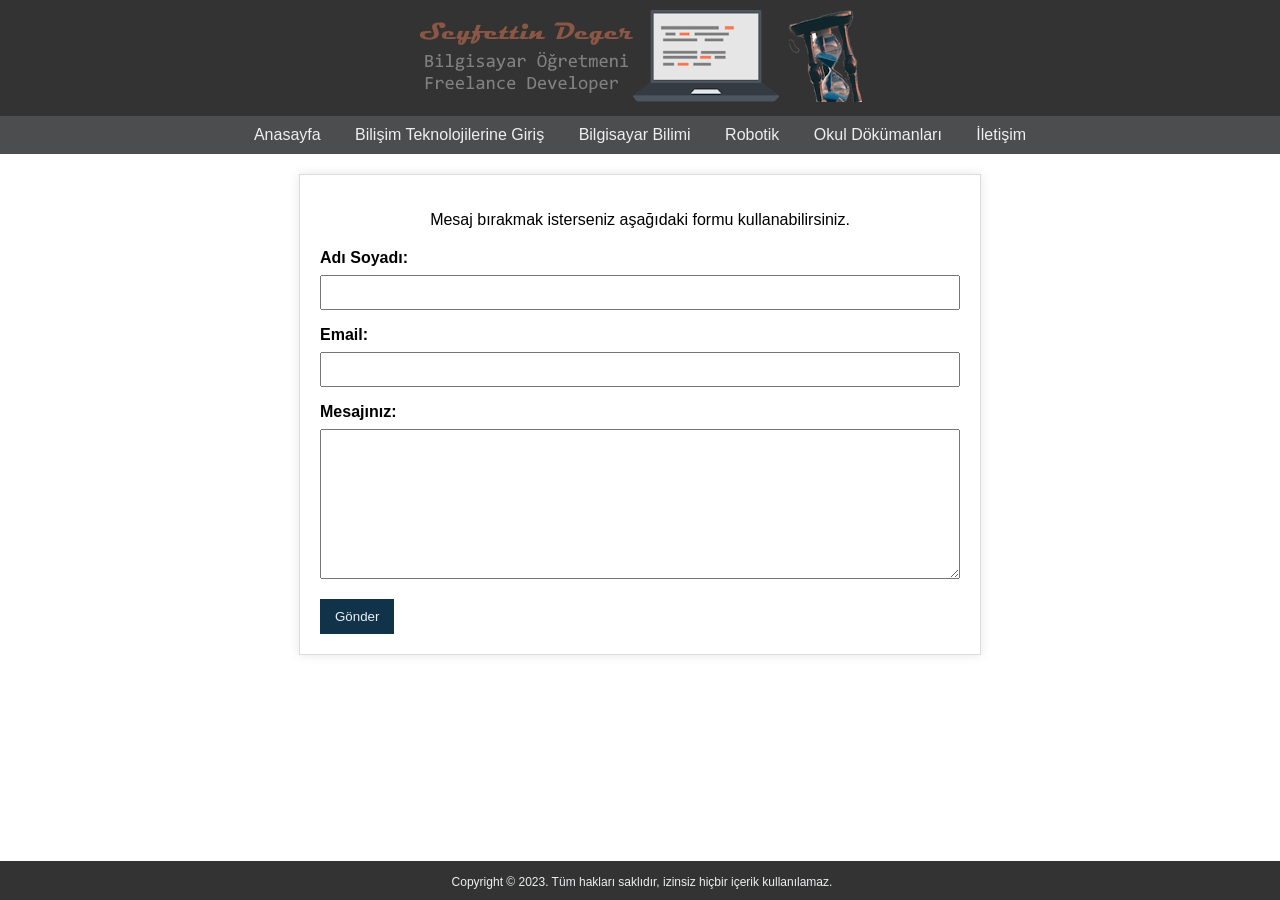
<file: iletisim.html>
<!DOCTYPE html>
<html lang="tr">
<head>
    <meta charset="UTF-8">
    <meta name="viewport" content="width=device-width, initial-scale=1.0">
    <title>İletişim</title>
    <link rel="stylesheet" href="style.css">
</head>
<body>

    <header>
        <img src="images/header.png" alt="Banner">
    </header>

    <nav>
        <a href="index.html">Anasayfa</a>
        <a href="bilisim-teknolojilerine-giris.html">Bilişim Teknolojilerine Giriş</a>
        <a href="bilgisayar-bilimi.html">Bilgisayar Bilimi</a>
        <a href="robotik.html">Robotik</a>
        <a href="okul-dokuman.html">Okul Dökümanları</a>
        <a href="iletisim.html">İletişim</a>
    </nav>

    <form>
      <p>Mesaj bırakmak isterseniz aşağıdaki formu kullanabilirsiniz.</p>
      <label for="adSoyad">Adı Soyadı:</label>
      <input type="text" id="adSoyad" name="adSoyad" required>

      <label for="email">Email:</label>
      <input type="email" id="email" name="email" required>

      <label for="mesaj">Mesajınız:</label>
      <textarea id="mesaj" name="mesaj" required></textarea>

      <button class="formBtn" type="submit">Gönder</button>
  </form>

    <footer>
        <p>Copyright © 2023. Tüm hakları saklıdır, izinsiz hiçbir içerik kullanılamaz.</p>
    </footer>

</body>
</html>
</file>
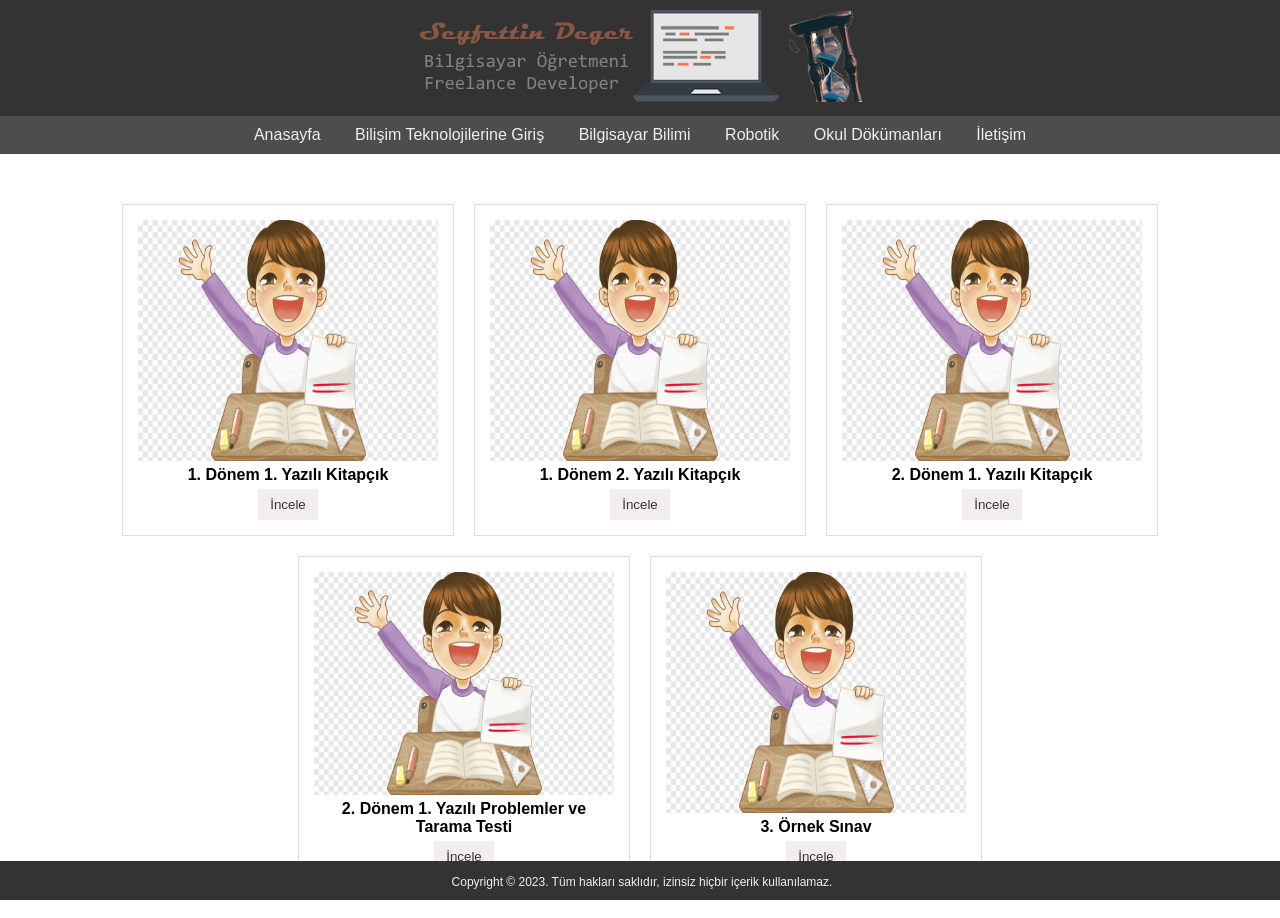
<file: okul-dokuman.html>
<!DOCTYPE html>
<html lang="tr">
<head>
    <meta charset="UTF-8">
    <meta name="viewport" content="width=device-width, initial-scale=1.0">
    <title>Okul Dökümanları</title>
    <link rel="stylesheet" href="style.css">
</head>
<body>

    <header>
        <img src="images/header.png" alt="Banner">
    </header>

    <nav>
        <a href="index.html">Anasayfa</a>
        <a href="bilisim-teknolojilerine-giris.html">Bilişim Teknolojilerine Giriş</a>
        <a href="bilgisayar-bilimi.html">Bilgisayar Bilimi</a>
        <a href="robotik.html">Robotik</a>
        <a href="okul-dokuman.html">Okul Dökümanları</a>
        <a href="iletisim.html">İletişim</a>
    </nav>

    <div class="container-card">
        <!-- Kart 1 -->
        <div class="card">
            <img src="images/okul-dokuman/sinav.png" alt="1. Dönem 1. Yazılı">
            <h4>1. Dönem 1. Yazılı Kitapçık</h4>
            <a href="documents/yazili11.pdf" target="_blank"><button>İncele</button></a>
        </div>

        <!-- Kart 2 -->
        <div class="card">
            <img src="images/okul-dokuman/sinav.png" alt="1. Dönem 2. Yazılı">
            <h4>1. Dönem 2. Yazılı Kitapçık</h4>
            <a href="documents/yazili12.pdf" target="_blank"><button>İncele</button></a>
        </div>

        <!-- Kart 3 -->
        <div class="card">
            <img src="images/okul-dokuman/sinav.png" alt="2. Dönem 1. Yazılı">
            <h4>2. Dönem 1. Yazılı Kitapçık</h4>
            <a href="documents/yazili21.pdf" target="_blank"><button>İncele</button></a>
        </div>

        <!-- Kart 4 -->
        <div class="card">
            <img src="images/okul-dokuman/sinav.png" alt="2. Dönem 1. Yazılı Problemler">
            <h4>2. Dönem 1. Yazılı Problemler ve Tarama Testi</h4>
            <a href="documents/yazili21problem.pdf" target="_blank"><button>İncele</button></a>
        </div>
        <!-- Kart 5 -->
        <div class="card">
            <img src="images/okul-dokuman/sinav.png" alt="Örnek Sınav">
            <h4>3. Örnek Sınav</h4>
            <a href="documents/yazili21ornekSinav.pdf" target="_blank"><button>İncele</button></a>
        </div>

    </div>

    <footer>
        <p>Copyright © 2023. Tüm hakları saklıdır, izinsiz hiçbir içerik kullanılamaz.</p>
    </footer>

</body>
</html>
</file>
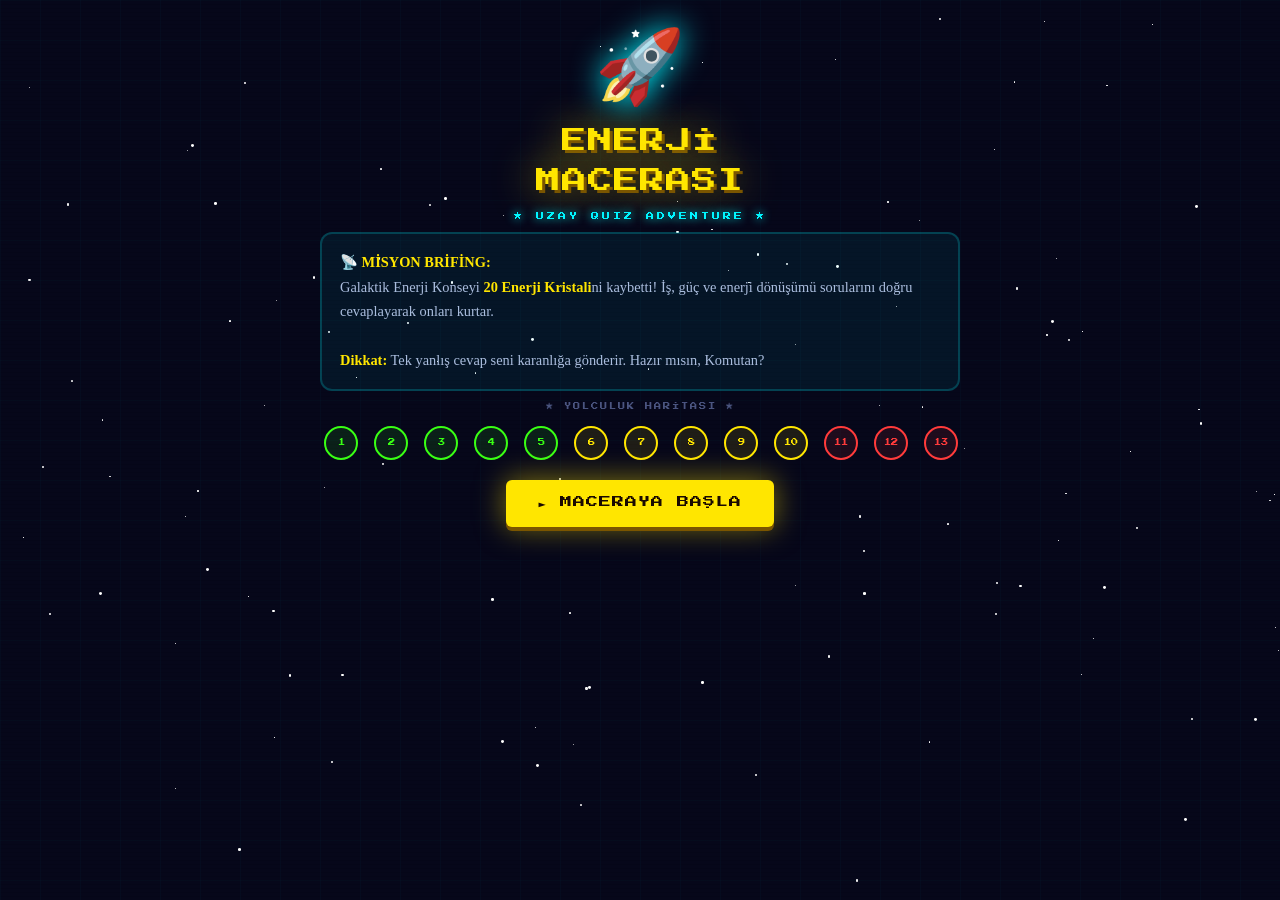
<file: oyuns.html>
<!DOCTYPE html>
<html lang="tr">
<head>
<meta charset="UTF-8">
<meta name="viewport" content="width=device-width,initial-scale=1,maximum-scale=1,user-scalable=no">
<title>ENERJİ MACERASI</title>
<link href="https://fonts.googleapis.com/css2?family=Press+Start+2P&family=Exo+2:wght@400;600;700&display=swap" rel="stylesheet">
<style>
*{box-sizing:border-box;margin:0;padding:0;}
:root{
  --bg:#06071a;--panel:#0b0f2e;--border:#1e2d6b;
  --cyan:#00f5ff;--yellow:#ffe600;--green:#39ff14;
  --red:#ff3b3b;--orange:#ff9d00;--purple:#bf5fff;
  --white:#f0f4ff;--gray:#4a5580;
}
html,body{width:100%;min-height:100%;background:var(--bg);overflow-x:hidden;}
#stars{position:fixed;inset:0;z-index:0;pointer-events:none;}
.s{position:absolute;border-radius:50%;background:#fff;animation:tw linear infinite;}
@keyframes tw{0%,100%{opacity:.1}50%{opacity:1}}
body::after{content:'';position:fixed;inset:0;z-index:1;pointer-events:none;
  background:repeating-linear-gradient(0deg,transparent,transparent 3px,rgba(0,0,0,.07) 3px,rgba(0,0,0,.07) 4px);}
body::before{content:'';position:fixed;inset:0;z-index:0;pointer-events:none;
  background-image:linear-gradient(rgba(0,245,255,.025) 1px,transparent 1px),linear-gradient(90deg,rgba(0,245,255,.025) 1px,transparent 1px);
  background-size:40px 40px;}
#app{position:relative;z-index:2;max-width:780px;margin:0 auto;padding:0 10px 60px;display:flex;flex-direction:column;align-items:center;}
.px{font-family:'Press Start 2P',monospace;}
.scr{display:none;width:100%;flex-direction:column;align-items:center;}
.scr.on{display:flex;}

/* SPLASH */
#splash{padding-top:24px;text-align:center;gap:12px;}
.rocket{font-size:4.5rem;animation:rf 2.5s ease-in-out infinite;display:block;margin:0 auto;filter:drop-shadow(0 0 16px var(--cyan));}
@keyframes rf{0%,100%{transform:translateY(0) rotate(-4deg);}50%{transform:translateY(-16px) rotate(4deg);}}
.game-title{font-family:'Press Start 2P',monospace;font-size:clamp(.9rem,4vw,1.55rem);
  color:var(--yellow);text-shadow:3px 3px 0 #7a5500,0 0 40px rgba(255,230,0,.7);
  line-height:1.6;letter-spacing:1px;animation:glow 2s ease-in-out infinite;}
@keyframes glow{0%,100%{text-shadow:3px 3px 0 #7a5500,0 0 20px rgba(255,230,0,.4);}
  50%{text-shadow:3px 3px 0 #7a5500,0 0 55px rgba(255,230,0,1);}}
.game-sub{font-family:'Press Start 2P',monospace;font-size:.5rem;color:var(--cyan);
  letter-spacing:3px;text-shadow:0 0 10px var(--cyan);}
.story-box{background:rgba(0,245,255,.06);border:2px solid rgba(0,245,255,.2);
  border-radius:12px;padding:16px 18px;max-width:640px;
  font-size:.9rem;color:rgba(200,220,255,.85);line-height:1.7;text-align:left;}
.story-box b{color:var(--yellow);}
.map-wrap{width:100%;max-width:640px;}
.map-label{font-family:'Press Start 2P',monospace;font-size:.45rem;color:var(--gray);
  letter-spacing:2px;margin-bottom:8px;text-align:center;}
.map-track{display:flex;align-items:center;justify-content:flex-start;padding:8px 4px;overflow-x:auto;gap:0;}
.map-node{display:flex;flex-direction:column;align-items:center;gap:3px;flex-shrink:0;}
.node-dot{width:34px;height:34px;border-radius:50%;border:2px solid;
  display:flex;align-items:center;justify-content:center;
  font-family:'Press Start 2P',monospace;font-size:.45rem;}
.node-line{width:16px;height:2px;flex-shrink:0;}
.zone-easy .node-dot{border-color:var(--green);color:var(--green);background:rgba(57,255,20,.1);}
.zone-easy .node-line{background:rgba(57,255,20,.3);}
.zone-mid  .node-dot{border-color:var(--yellow);color:var(--yellow);background:rgba(255,230,0,.1);}
.zone-mid  .node-line{background:rgba(255,230,0,.3);}
.zone-hard .node-dot{border-color:var(--red);color:var(--red);background:rgba(255,59,59,.1);}
.zone-hard .node-line{background:rgba(255,59,59,.3);}
.btn{font-family:'Press Start 2P',monospace;border:none;cursor:pointer;
  padding:16px 32px;border-radius:6px;letter-spacing:1px;
  transition:transform .12s,box-shadow .12s;-webkit-tap-highlight-color:transparent;touch-action:manipulation;}
.btn:active{transform:scale(.95);}
.btn-start{background:var(--yellow);color:#1a0a00;font-size:.75rem;
  box-shadow:0 4px 0 #7a5500,0 0 30px rgba(255,230,0,.5);}
.btn-start:hover{box-shadow:0 4px 0 #7a5500,0 0 50px rgba(255,230,0,.8);}

/* HUD */
#hud{width:100%;max-width:760px;margin:14px 0 8px;}
.hud-bar{display:flex;align-items:center;justify-content:space-between;gap:8px;
  background:var(--panel);border:2px solid var(--border);border-radius:10px;padding:10px 14px;}
.hud-q{font-family:'Press Start 2P',monospace;font-size:.55rem;color:var(--cyan);}
.hud-score{font-family:'Press Start 2P',monospace;font-size:.6rem;color:var(--yellow);white-space:nowrap;}

/* PATH */
.path-wrap{width:100%;max-width:760px;margin-bottom:10px;overflow-x:auto;}
.path-inner{display:flex;align-items:center;min-width:max-content;padding:4px 8px;}
.path-step{width:28px;height:28px;border-radius:50%;border:2px solid var(--border);
  display:flex;align-items:center;justify-content:center;flex-shrink:0;
  font-family:'Press Start 2P',monospace;font-size:.38rem;color:var(--gray);
  background:rgba(255,255,255,.02);transition:all .3s;}
.path-step.done{background:rgba(57,255,20,.15);border-color:var(--green);color:var(--green);}
.path-step.current{background:rgba(0,245,255,.2);border-color:var(--cyan);color:var(--cyan);
  box-shadow:0 0 12px var(--cyan);animation:cp 1s ease-in-out infinite;}
@keyframes cp{0%,100%{box-shadow:0 0 8px var(--cyan);}50%{box-shadow:0 0 22px var(--cyan);}}
.path-step.locked{opacity:.3;}
.path-line{width:10px;height:2px;background:var(--border);flex-shrink:0;}
.path-line.done{background:var(--green);}

/* ZONE TAG */
.zone-tag{font-family:'Press Start 2P',monospace;font-size:.42rem;padding:4px 10px;
  border-radius:4px;display:inline-block;}
.zt-easy{background:rgba(57,255,20,.15);color:var(--green);border:1px solid rgba(57,255,20,.4);}
.zt-mid {background:rgba(255,230,0,.12);color:var(--yellow);border:1px solid rgba(255,230,0,.4);}
.zt-hard{background:rgba(255,59,59,.15);color:var(--red);border:1px solid rgba(255,59,59,.4);}

/* QUESTION CARD */
#qscreen{gap:0;}
.q-card{width:100%;max-width:760px;background:var(--panel);
  border:2px solid var(--border);border-radius:14px;
  padding:20px 18px 16px;margin-bottom:10px;
  animation:ci .35s cubic-bezier(.4,0,.2,1);}
@keyframes ci{from{opacity:0;transform:translateY(14px)}to{opacity:1;transform:translateY(0)}}

/* TIMER */
.timer-wrap{display:flex;align-items:center;gap:10px;margin-bottom:14px;}
.timer-bg{flex:1;height:10px;background:rgba(255,255,255,.08);border-radius:10px;overflow:hidden;border:1px solid rgba(255,255,255,.05);}
.timer-fill{height:100%;border-radius:10px;transition:width .1s linear,background .5s;background:var(--green);}
.timer-num{font-family:'Press Start 2P',monospace;font-size:.65rem;color:var(--white);min-width:28px;text-align:right;}

/* TYPE BADGE */
.type-badge{display:inline-block;font-family:'Press Start 2P',monospace;font-size:.42rem;
  padding:4px 10px;border-radius:4px;margin-bottom:10px;}
.tb-tf  {background:rgba(57,255,20,.12);color:var(--green);border:1px solid rgba(57,255,20,.35);}
.tb-mcq {background:rgba(0,245,255,.1);color:var(--cyan);border:1px solid rgba(0,245,255,.3);}
.tb-open{background:rgba(255,157,0,.12);color:var(--orange);border:1px solid rgba(255,157,0,.35);}

.q-num{font-family:'Press Start 2P',monospace;font-size:.43rem;color:var(--gray);letter-spacing:2px;margin-bottom:6px;}
.q-text{font-size:clamp(.95rem,2.5vw,1.08rem);color:var(--white);font-weight:600;line-height:1.6;margin-bottom:14px;}
.q-img{width:100%;max-height:200px;object-fit:contain;border-radius:10px;
  margin-bottom:12px;border:1px solid rgba(0,245,255,.15);background:rgba(0,0,0,.3);}

/* TF */
.tf-wrap{display:grid;grid-template-columns:1fr 1fr;gap:12px;}
.tf-btn{padding:18px 8px;border-radius:10px;border:2px solid;
  font-family:'Press Start 2P',monospace;font-size:.65rem;
  cursor:pointer;display:flex;align-items:center;justify-content:center;gap:8px;
  transition:all .18s;-webkit-tap-highlight-color:transparent;touch-action:manipulation;}
.tf-t{background:rgba(57,255,20,.1);color:var(--green);border-color:rgba(57,255,20,.35);}
.tf-f{background:rgba(255,59,59,.1);color:var(--red);border-color:rgba(255,59,59,.35);}
.tf-btn:hover{filter:brightness(1.3);}

/* MCQ */
.mcq-wrap{display:flex;flex-direction:column;gap:10px;}
.mcq-btn{padding:14px 16px;border-radius:10px;border:1.5px solid rgba(0,245,255,.2);
  background:rgba(11,15,46,.7);color:var(--white);
  font-size:1rem;font-weight:600;cursor:pointer;text-align:left;
  display:flex;align-items:center;gap:12px;transition:all .18s;
  -webkit-tap-highlight-color:transparent;touch-action:manipulation;line-height:1.4;}
.mcq-btn .ltr{min-width:30px;height:30px;border-radius:6px;
  background:rgba(0,245,255,.1);border:1.5px solid rgba(0,245,255,.3);
  display:flex;align-items:center;justify-content:center;
  font-family:'Press Start 2P',monospace;font-size:.48rem;color:var(--cyan);flex-shrink:0;}
.mcq-btn:hover{border-color:var(--cyan);background:rgba(0,245,255,.08);}
.mcq-btn.sc{background:rgba(57,255,20,.18);border-color:var(--green)!important;color:#c8f0ca;}
.mcq-btn.sw{background:rgba(255,59,59,.18);border-color:var(--red)!important;color:#ffc8c8;}
.mcq-btn.show-c{background:rgba(57,255,20,.1);border-color:var(--green)!important;}
.mcq-btn.dis{pointer-events:none;opacity:.5;}

/* OPEN */
.reveal-btn{width:100%;padding:18px;border-radius:10px;border:2px dashed rgba(255,157,0,.4);
  background:rgba(255,157,0,.07);color:var(--orange);
  font-family:'Press Start 2P',monospace;font-size:.58rem;
  cursor:pointer;transition:all .2s;letter-spacing:1px;
  -webkit-tap-highlight-color:transparent;touch-action:manipulation;}
.reveal-btn:hover{background:rgba(255,157,0,.15);border-style:solid;}

/* ANSWER */
.ans-box{margin-top:12px;border-radius:10px;padding:14px;border-left:4px solid;
  animation:ci .3s ease;line-height:1.6;font-size:.93rem;}
.ans-c{background:rgba(57,255,20,.1);border-color:var(--green);color:#c8f0ca;}
.ans-w{background:rgba(255,59,59,.1);border-color:var(--red);color:#ffc8c8;}
.ans-i{background:rgba(255,157,0,.1);border-color:var(--orange);color:#fce3b0;}
.ans-p{background:rgba(191,95,255,.1);border-color:var(--purple);color:#e0d0ff;margin-top:8px;}
.ans-lbl{font-family:'Press Start 2P',monospace;font-size:.42rem;letter-spacing:2px;opacity:.7;margin-bottom:6px;}

/* NEXT */
.next-btn{width:100%;max-width:760px;padding:16px;border-radius:8px;border:none;
  background:linear-gradient(135deg,#1a3a8a,#0d2060);color:var(--white);
  font-family:'Press Start 2P',monospace;font-size:.63rem;letter-spacing:1px;
  cursor:pointer;box-shadow:0 4px 0 #060e30,0 0 20px rgba(0,100,255,.3);
  transition:all .15s;-webkit-tap-highlight-color:transparent;touch-action:manipulation;}
.next-btn:hover{background:linear-gradient(135deg,#2a4aaa,#1a3070);}
.next-btn:active{transform:translateY(2px);box-shadow:0 2px 0 #060e30;}

/* GAME OVER */
#gameover{text-align:center;padding-top:40px;gap:14px;}
.go-title{font-family:'Press Start 2P',monospace;font-size:clamp(1.1rem,5vw,2rem);
  color:var(--red);text-shadow:3px 3px 0 #7a0000,0 0 30px rgba(255,0,0,.6);
  animation:shake .3s ease 0s 3;}
@keyframes shake{0%,100%{transform:translateX(0)}25%{transform:translateX(-6px)}75%{transform:translateX(6px)}}
.go-emoji{font-size:4rem;animation:rf 2s ease-in-out infinite;}
.go-q{font-family:'Press Start 2P',monospace;font-size:.45rem;color:var(--gray);line-height:2;max-width:500px;}
.go-score{font-family:'Press Start 2P',monospace;font-size:1rem;color:var(--yellow);}
.btn-retry{background:var(--red);color:#fff;font-size:.65rem;
  box-shadow:0 4px 0 #7a0000,0 0 25px rgba(255,59,59,.5);}

/* WIN */
#win{text-align:center;padding-top:30px;gap:12px;}
.win-title{font-family:'Press Start 2P',monospace;font-size:clamp(1rem,4.5vw,1.7rem);
  color:var(--yellow);text-shadow:3px 3px 0 #7a5500,0 0 40px rgba(255,230,0,.8);
  animation:glow 1.5s ease-in-out infinite;}
.win-score{font-family:'Press Start 2P',monospace;font-size:1.2rem;color:var(--cyan);
  text-shadow:0 0 20px var(--cyan);}
.win-detail{font-family:'Press Start 2P',monospace;font-size:.5rem;color:var(--gray);line-height:2.4;}
.btn-again{background:var(--yellow);color:#1a0a00;font-size:.65rem;
  box-shadow:0 4px 0 #7a5500,0 0 30px rgba(255,230,0,.6);}

/* FX */
#flash{position:fixed;inset:0;z-index:100;pointer-events:none;opacity:0;transition:opacity .15s;}
.coin-pop{position:fixed;z-index:50;font-family:'Press Start 2P',monospace;
  font-size:.75rem;color:var(--yellow);pointer-events:none;
  animation:coinUp .9s ease forwards;text-shadow:0 0 10px var(--yellow);}
@keyframes coinUp{0%{opacity:1;transform:translateY(0)}100%{opacity:0;transform:translateY(-80px)}}
.burst-fx{position:fixed;inset:0;z-index:60;pointer-events:none;
  display:flex;align-items:center;justify-content:center;
  font-size:4rem;opacity:0;animation:burstA .5s ease forwards;}
@keyframes burstA{0%{opacity:1;transform:scale(.5)}60%{opacity:1;transform:scale(1.3)}100%{opacity:0;transform:scale(1.6)}}

@media(max-width:480px){
  .q-card{padding:14px 12px 12px;}
  .tf-btn{padding:15px 6px;font-size:.58rem;}
  .btn{padding:14px 20px;}
}
</style>
</head>
<body>
<div id="stars"></div>
<div id="flash"></div>
<div id="app">

<div id="splash" class="scr on">
  <span class="rocket">&#x1F680;</span>
  <div class="game-title">ENERJİ<br>MACERASI</div>
  <div class="game-sub">★ UZAY QUIZ ADVENTURE ★</div>
  <div class="story-box">
    <b>&#x1F4E1; MİSYON BRİFİNG:</b><br>
    Galaktik Enerji Konseyi <b>20 Enerji Kristali</b>ni kaybetti!
    İş, güç ve enerji dönüşümü sorularını doğru cevaplayarak onları kurtar.<br><br>
    <b>Dikkat:</b> Tek yanlış cevap seni karanlığa gönderir. Hazır mısın, Komutan?
  </div>
  <div class="map-wrap">
    <div class="map-label">★ YOLCULUK HARİTASI ★</div>
    <div class="map-track" id="splashMap"></div>
  </div>
  <button class="btn btn-start" onclick="startGame()">&#x25BA; MACERAYA BAŞLA</button>
</div>

<div id="qscreen" class="scr">
  <div id="hud">
    <div class="hud-bar">
      <div class="hud-q" id="hudQ">S:1/20</div>
      <div id="zoneTagWrap"></div>
      <div class="hud-score" id="hudScore">&#x2B50; 0</div>
    </div>
  </div>
  <div class="path-wrap"><div class="path-inner" id="pathInner"></div></div>
  <div class="q-card" id="qCard"></div>
  <button class="next-btn" id="nextBtn" style="display:none" onclick="nextQ()">DEVAM ET &#x2192;</button>
</div>

<div id="gameover" class="scr">
  <span class="go-emoji">&#x1F4A5;</span>
  <div class="go-title">GAME OVER</div>
  <div class="go-q" id="goQ"></div>
  <div class="go-score" id="goScore"></div>
  <button class="btn btn-retry" onclick="restartGame()">&#x21BA; TEKRAR DENE</button>
</div>

<div id="win" class="scr">
  <div style="font-size:4rem">&#x1F3C6;</div>
  <div class="win-title">MİSYON<br>TAMAMLANDI!</div>
  <div class="win-score" id="winScore"></div>
  <div class="win-detail" id="winDetail"></div>
  <button class="btn btn-again" onclick="restartGame()">&#x25BA; YENİDEN OYNA</button>
</div>

</div>
<script>
// STARFIELD
(function(){
  const c=document.getElementById('stars');
  for(let i=0;i<120;i++){
    const s=document.createElement('div');s.className='s';
    const z=Math.random()*2.5+.5;
    s.style.cssText='width:'+z+'px;height:'+z+'px;left:'+Math.random()*100+'vw;top:'+Math.random()*100+'vh;animation-duration:'+(2+Math.random()*5)+'s;animation-delay:'+Math.random()*6+'s;';
    c.appendChild(s);
  }
})();

const IMGS={
  q6:"[data-uri]",
  q7:"[data-uri]",
  q8:"[data-uri]",
  q9:"[data-uri]",
  q10:"[data-uri]"
};

const QUESTIONS = [{"z": "easy", "type": "tf", "num": 1, "text": "Güneş enerjisi ışınım enerjisine bir örnektir.", "answer": true, "exp": "Doğru! Güneş enerjisi elektromanyetik dalgalar (ışınım) aracılığıyla iletilir."}, {"z": "easy", "type": "tf", "num": 2, "text": "Rüzgâr türbinleri kinetik enerjiyi elektrik enerjisine çevirir.", "answer": true, "exp": "Doğru! Rüzgârın kinetik enerjisi türbin kanatları ve jeneratör aracılığıyla elektriğe dönüşür."}, {"z": "easy", "type": "tf", "num": 3, "text": "Enerji dönüşümlerinde bir miktar enerji ısıya dönüşerek kaybolur.", "answer": true, "exp": "Doğru! Termodinamiğin 2. yasası gereği her dönüşümde bir miktar enerji kullanılamaz ısıya dönüşür."}, {"z": "easy", "type": "tf", "num": 4, "text": "Ses enerjisi, mekanik titreşimle iletilir.", "answer": true, "exp": "Doğru! Ses, ortamdaki taneciklerin titreşimiyle iletilir; boşlukta iletilemez."}, {"z": "easy", "type": "tf", "num": 5, "text": "Enerji dönüşümlerinde verim %100'dür, hiç kayıp olmaz.", "answer": false, "exp": "Yanlış! Gerçek sistemlerde verim hiçbir zaman %100 olamaz. Sürtünme ve ısı kaybı her zaman mevcuttur."}, {"z": "mid", "type": "mcq", "num": 6, "img": IMGS.q6, "text": "İlk sürati sıfır olan yüzücü havuza atlarken K, L ve M noktalarından geçmektedir. Aşağıdakilerden hangisi doğrudur?", "opts": ["K noktasındaki potansiyel enerjisi en küçüktür.", "L noktasında sadece kinetik enerjiye sahiptir.", "M noktasında hem potansiyel hem de kinetik enerji vardır.", "Her noktada aynı potansiyel enerjiye sahiptir."], "correct": 2, "exp": "C — M noktası su içinde ama dibinde değil: hem kinetik (hareket) hem potansiyel (yükseklik) enerji mevcuttur."}, {"z": "mid", "type": "mcq", "num": 7, "img": IMGS.q7, "text": "Paraşütler hava direncini artırmak için tasarlanır. Hangi araç aynı amaçla tasarlanmıştır? (I:Uçak, II:Yelkenli, III:Otomobil)", "opts": ["Yalnız I", "Yalnız II", "I ve III", "II ve III"], "correct": 1, "exp": "B — Yelkenli gemi, paraşüt gibi hava/rüzgâr direncini artırır. Uçak ve otomobil ise direnci azaltmak için tasarlanmıştır."}, {"z": "mid", "type": "mcq", "num": 8, "img": IMGS.q8, "text": "K topu yatay zeminde v hızıyla bir yaya doğru ilerlemektedir. Oluşan enerji dönüşümü hangisidir?", "opts": ["Çekim pot. enerjisi → Esneklik pot. enerjisi", "Kinetik enerji → Esneklik pot. enerjisi", "Esneklik pot. enerjisi → Isı enerjisi", "Çekim pot. enerjisi → Kinetik enerji"], "correct": 1, "exp": "B — Top yaya çarptığında kinetik enerjisi esneklik potansiyel enerjisine dönüşür."}, {"z": "mid", "type": "mcq", "num": 9, "img": IMGS.q9, "text": "Verilen durumların hangisinde enerji dönüşümü GÖZLENMEZ?", "opts": ["Dağdan hızlanarak kayan çocuk", "Bir uçağın sabit süratle uçması", "Rüzgârla ağaçtan düşen elma", "Salıncakta sallanan çocuk"], "correct": 1, "exp": "B — Sabit süratle uçan uçakta hız ve yükseklik değişmez; enerji dönüşümü gözlenmez."}, {"z": "mid", "type": "mcq", "num": 10, "img": IMGS.q10, "text": "Hangisinde potansiyel enerji kinetik enerjiye DÖNÜŞMEZ?", "opts": ["Çığ düşmesi", "Ağaçtan düşen elma", "Yükselmekte olan uçak", "Yaydan fırlatılan ok"], "correct": 2, "exp": "C — Yükselen uçakta kinetik enerji potansiyele dönüşür; yön tam tersidir. Diğerlerinde pot. → kinetik dönüşür."}, {"z": "hard", "type": "open", "num": 11, "text": "Bir taş yüksekten düşerken hangi enerji dönüşümü gerçekleşir?", "short": "Potansiyel Enerji → Kinetik Enerji", "exp": "Ep=mgh azalırken Ek=½mv² artar. Hava direnci ihmal edilirse toplam mekanik enerji korunur."}, {"z": "hard", "type": "open", "num": 12, "text": "Barajdaki suyun kapaklar açıldığında akmaya başlamasında hangi enerji dönüşümü gerçekleşir?", "short": "Potansiyel Enerji → Kinetik Enerji → Elektrik Enerjisi", "exp": "Barajdaki pot. enerji → kinetik enerji (akan su) → türbin mekanik enerjisi → jeneratörde elektrik."}, {"z": "hard", "type": "open", "num": 13, "text": "Enerji verimliliği kavramı neyi ifade eder?", "short": "Verim (%) = Faydalı çıkış / Toplam giriş × 100", "exp": "Yüksek verimli sistem az enerji harcayarak aynı işi yapar. Gerçek sistemlerde her zaman kayıp vardır."}, {"z": "hard", "type": "open", "num": 14, "text": "Bir pilin zamanla bitmesi hangi tür enerji dönüşümüne örnektir?", "short": "Kimyasal Enerji → Elektrik Enerjisi", "exp": "Pilde depolanan kimyasal enerji kullanım sırasında elektrik enerjisine dönüşür. Kimyasal madde tükendikçe pil biter."}, {"z": "hard", "type": "open", "num": 15, "text": "Rüzgâr türbininde enerji dönüşümü hangi sırayla gerçekleşir?", "short": "Kinetik → Mekanik → Elektrik Enerjisi", "exp": "Rüzgâr (kinetik) kanatları döndürür (mekanik), mil jeneratörü çevirir, elektrik üretilir."}, {"z": "hard", "type": "open", "num": 16, "text": "Enerji verimliliği yüksek bir sistem için ne söylenebilir?", "short": "Az enerjiyle çok iş; kayıplar ve maliyet düşük.", "exp": "Aynı işi daha az giriş enerjisiyle yapar, ısı/ses kayıpları minimumdur, çevre dostu ve ekonomiktir."}, {"z": "hard", "type": "open", "num": 17, "text": "Paraşüt hangi prensibi kullanarak inişi yumuşak hale getirir?", "short": "Hava direnci → Kinetik enerjiyi ısıya çevirir.", "exp": "Geniş yüzey alanı büyük hava direnci yaratır; kinetik enerji ısı + ses enerjisine dönüşerek düşüş yavaşlar."}, {"z": "hard", "type": "open", "num": 18, "text": "Sürtünme kuvvetinin yönü nedir?", "short": "Hareketin tersi yönünde.", "exp": "Sürtünme daima harekete karşı yönde etki eder; kinetik enerjiyi ısı enerjisine dönüştürür."}, {"z": "hard", "type": "open", "num": 19, "text": "Ağaçtaki bir elma, bulunduğu konumda hangi tür enerjileri barındırır?", "short": "Gravitasyonel Potansiyel Enerji + Kimyasal Enerji", "exp": "Yüksekliği nedeniyle potansiyel, içerdiği besin maddeleri nedeniyle kimyasal enerji taşır. Kinetik enerjisi sıfırdır."}, {"z": "hard", "type": "open", "num": 20, "text": "Hızla giden arabanın ani fren yaparak durması hangi enerji dönüşümüne örnektir?", "short": "Kinetik Enerji → Isı + Ses Enerjisi", "exp": "Fren balataları ve disk arasındaki sürtünmeyle kinetik enerji ısı ve sese dönüşür."}];

const ZONE_CFG={
  easy:{label:'🟢 KOLAY',cls:'zt-easy'},
  mid: {label:'🟡 ORTA', cls:'zt-mid'},
  hard:{label:'🔴 ZOR',  cls:'zt-hard'}
};
const TIME_PER={tf:15,mcq:20,open:999};

let cur=0,score=0,answered=false,timerID=null,timeLeft=0;

function buildSplashMap(){
  const w=document.getElementById('splashMap');
  w.innerHTML='';
  QUESTIONS.forEach((q,i)=>{
    if(i>0){const l=document.createElement('div');l.className='node-line zone-'+q.z;w.appendChild(l);}
    const n=document.createElement('div');n.className='map-node zone-'+q.z;
    n.innerHTML='<div class="node-dot">'+q.num+'</div>';
    w.appendChild(n);
  });
}

function buildPath(){
  const w=document.getElementById('pathInner');w.innerHTML='';
  QUESTIONS.forEach((q,i)=>{
    if(i>0){const l=document.createElement('div');l.className='path-line'+(i<=cur?' done':'');w.appendChild(l);}
    const s=document.createElement('div');
    s.className='path-step'+(i<cur?' done':i===cur?' current':' locked');
    s.id='ps'+i;s.textContent=i<cur?'✓':String(q.num);
    w.appendChild(s);
  });
  const el=document.getElementById('ps'+cur);
  if(el) el.scrollIntoView({behavior:'smooth',block:'nearest',inline:'center'});
}

function startTimer(secs){
  clearInterval(timerID);timeLeft=secs;renderTimer();
  if(secs>=999)return;
  timerID=setInterval(()=>{
    timeLeft--;renderTimer();
    if(timeLeft<=0){clearInterval(timerID);onTimeout();}
  },1000);
}

function renderTimer(){
  const q=QUESTIONS[cur],total=TIME_PER[q.type];
  const num=document.getElementById('timerNum');
  const bar=document.getElementById('timerFill');
  if(!num||!bar)return;
  if(total>=999){num.textContent='∞';bar.style.width='100%';bar.style.background='var(--orange)';return;}
  const pct=Math.max(0,timeLeft/total*100);
  bar.style.width=pct+'%';
  bar.style.background=pct>50?'var(--green)':pct>25?'var(--yellow)':'var(--red)';
  num.textContent=String(timeLeft);
}

function getCorrectText(){
  const q=QUESTIONS[cur];
  if(q.type==='tf')return q.answer?'DOĞRU':'YANLIŞ';
  if(q.type==='mcq')return ['A','B','C','D'][q.correct]+') '+q.opts[q.correct];
  return q.short;
}

function onTimeout(){
  if(answered)return;answered=true;
  flashScreen('rgba(255,0,0,0.35)');
  disableAll();
  const area=document.getElementById('answerArea');
  if(area) area.innerHTML='<div class="ans-box ans-w"><div class="ans-lbl">SÜRE DOLDU!</div>Doğru cevap: <b>'+getCorrectText()+'</b><br>'+QUESTIONS[cur].exp+'</div>';
  if(QUESTIONS[cur].type!=='open'){setTimeout(()=>gameOver(),1600);}
  else{document.getElementById('nextBtn').style.display='block';}
}

function disableAll(){
  document.querySelectorAll('.tf-btn,.mcq-btn,.reveal-btn').forEach(b=>b.classList.add('dis'));
}

function renderQ(){
  answered=false;clearInterval(timerID);
  const q=QUESTIONS[cur];
  buildPath();
  document.getElementById('hudQ').textContent='S:'+(cur+1)+'/20';
  document.getElementById('hudScore').textContent='⭐ '+score;
  const zc=ZONE_CFG[q.z];
  document.getElementById('zoneTagWrap').innerHTML='<span class="zone-tag '+zc.cls+'">'+zc.label+'</span>';

  const tbMap={tf:'tb-tf',mcq:'tb-mcq',open:'tb-open'};
  const tbLbl={tf:'✓ DOĞRU / YANLIŞ',mcq:'◉ ÇOKTAN SEÇMELİ',open:'✎ KLASİK'};
  const imgHtml=q.img?'<img class="q-img" src="'+q.img+'" alt="soru">':'';

  let optsHtml='';
  if(q.type==='tf'){
    optsHtml='<div class="tf-wrap"><button class="tf-btn tf-t" onclick="answerTF(true)">✅ DOĞRU</button><button class="tf-btn tf-f" onclick="answerTF(false)">❌ YANLIŞ</button></div>';
  } else if(q.type==='mcq'){
    const L=['A','B','C','D'];
    optsHtml='<div class="mcq-wrap">'+q.opts.map((o,i)=>
      '<button class="mcq-btn" id="opt'+i+'" onclick="answerMCQ('+i+')"><span class="ltr">'+L[i]+'</span><span>'+o+'</span></button>'
    ).join('')+'</div>';
  } else {
    optsHtml='<button class="reveal-btn" id="revealBtn" onclick="revealOpen()">💡 CEVABI GÖSTER</button>';
  }

  const timeSecs=TIME_PER[q.type];
  document.getElementById('qCard').innerHTML=
    '<div class="timer-wrap"><div class="timer-bg"><div class="timer-fill" id="timerFill" style="width:100%"></div></div><div class="timer-num" id="timerNum">'+(timeSecs>=999?'∞':timeSecs)+'</div></div>'+
    '<span class="type-badge '+tbMap[q.type]+'">'+tbLbl[q.type]+'</span>'+
    '<div class="q-num">SORU '+q.num+' / 20</div>'+
    imgHtml+
    '<div class="q-text">'+q.text+'</div>'+
    optsHtml+
    '<div id="answerArea"></div>';

  document.getElementById('nextBtn').style.display='none';
  startTimer(timeSecs);
  window.scrollTo({top:0,behavior:'smooth'});
}

function answerTF(val){
  if(answered)return;answered=true;clearInterval(timerID);
  const q=QUESTIONS[cur];const ok=val===q.answer;
  const tB=document.querySelector('.tf-t'),fB=document.querySelector('.tf-f');
  (val?tB:fB).classList.add(ok?'sc':'sw');
  (val?fB:tB).classList.add('dis');
  if(ok){score+=10;onCorrect();showAns(true,q.exp);document.getElementById('nextBtn').style.display='block';}
  else{flashScreen('rgba(255,0,0,0.4)');showAns(false,q.exp);setTimeout(()=>gameOver(),1800);}
}

function answerMCQ(idx){
  if(answered)return;answered=true;clearInterval(timerID);
  const q=QUESTIONS[cur];const ok=idx===q.correct;
  for(let i=0;i<q.opts.length;i++){
    const b=document.getElementById('opt'+i);
    if(i===idx)b.classList.add(ok?'sc':'sw');
    else if(i===q.correct&&!ok)b.classList.add('show-c');
    else b.classList.add('dis');
  }
  if(ok){score+=10;onCorrect();showAns(true,q.exp);document.getElementById('nextBtn').style.display='block';}
  else{flashScreen('rgba(255,0,0,0.4)');showAns(false,q.exp);setTimeout(()=>gameOver(),1800);}
}

function revealOpen(){
  if(answered)return;answered=true;clearInterval(timerID);
  const q=QUESTIONS[cur];score+=10;
  document.getElementById('hudScore').textContent='⭐ '+score;
  const rb=document.getElementById('revealBtn');if(rb)rb.style.display='none';
  const area=document.getElementById('answerArea');
  area.innerHTML=
    '<div class="ans-box ans-i"><div class="ans-lbl">📌 KISA CEVAP</div><b>'+q.short+'</b></div>'+
    '<div class="ans-box ans-p"><div class="ans-lbl">📖 AÇIKLAMA</div>'+q.exp+'</div>';
  showCoinPop('+10 ⭐');
  document.getElementById('nextBtn').style.display='block';
}

function showAns(ok,txt){
  const area=document.getElementById('answerArea');
  area.innerHTML='<div class="ans-box '+(ok?'ans-c':'ans-w')+'"><div class="ans-lbl">'+(ok?'✅ DOĞRU!':'❌ YANLIŞ!')+'</div>'+txt+'</div>';
}

function onCorrect(){
  flashScreen('rgba(57,255,20,0.2)');showCoinPop('+10 ⭐');
  document.getElementById('hudScore').textContent='⭐ '+score;
  const b=document.createElement('div');b.className='burst-fx';b.textContent='⚡';
  document.body.appendChild(b);setTimeout(()=>b.remove(),600);
}

function showCoinPop(txt){
  const el=document.createElement('div');el.className='coin-pop';el.textContent=txt;
  el.style.left=(20+Math.random()*50)+'vw';el.style.top='40vh';
  document.body.appendChild(el);setTimeout(()=>el.remove(),950);
}

function flashScreen(color){
  const f=document.getElementById('flash');
  f.style.background=color;f.style.opacity='1';
  setTimeout(()=>{f.style.opacity='0';},200);
}

function nextQ(){cur++;if(cur>=QUESTIONS.length)winScreen();else renderQ();}

function gameOver(){
  clearInterval(timerID);showScreen('gameover');
  const q=QUESTIONS[cur];
  document.getElementById('goQ').textContent='SORU '+(cur+1)+'/20 — '+q.text.substring(0,50)+'...';
  document.getElementById('goScore').textContent='⭐ '+score+' PUAN';
}

function winScreen(){
  clearInterval(timerID);showScreen('win');
  document.getElementById('winScore').textContent='⭐ '+score+' / 200 PUAN';
  const pct=Math.round(score/200*100);
  const rank=pct>=90?'🏆 GALAKTİK USTA':pct>=70?'🚀 UZAY KAPTANİ':pct>=50?'⭐ ENERJİ AJANI':'🌱 ÇIRAK';
  document.getElementById('winDetail').innerHTML='BAŞARI ORANI: %'+pct+'<br>UNVAN: '+rank+'<br>KRİSTAL: '+Math.round(score/10)+'/20';
}

function showScreen(id){
  document.querySelectorAll('.scr').forEach(s=>{s.classList.remove('on');s.style.display='none';});
  const el=document.getElementById(id);el.classList.add('on');el.style.display='flex';
}

function startGame(){cur=0;score=0;answered=false;showScreen('qscreen');renderQ();}
function restartGame(){cur=0;score=0;answered=false;showScreen('splash');}

buildSplashMap();
showScreen('splash');
</script>
</body>
</html>
</file>
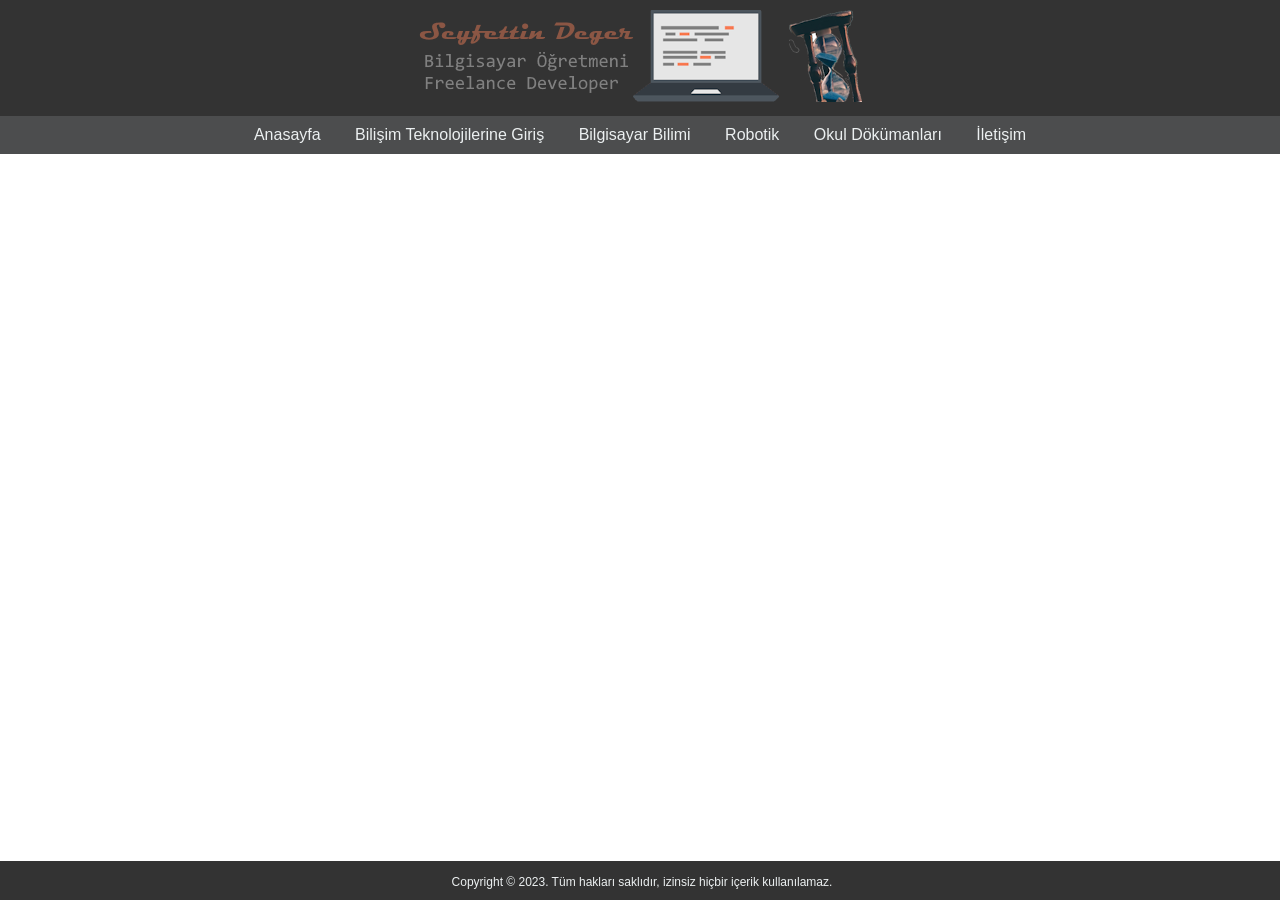
<file: robotik-pages.html>
<!DOCTYPE html>
<html lang="tr">
<head>
    <meta charset="UTF-8">
    <meta name="viewport" content="width=device-width, initial-scale=1.0">
    <title>Robotik</title>
    <link rel="stylesheet" href="style.css">
</head>
<body>

    <header>
        <img src="images/header.png" alt="Banner">
    </header>

    <nav>
        <a href="index.html">Anasayfa</a>
        <a href="bilisim-teknolojilerine-giris.html">Bilişim Teknolojilerine Giriş</a>
        <a href="bilgisayar-bilimi.html">Bilgisayar Bilimi</a>
        <a href="robotik.html">Robotik</a>
        <a href="okul-dokuman.html">Okul Dökümanları</a>
        <a href="iletisim.html">İletişim</a>
    </nav>

    <div class="container-card">
           <div id="r-sayfa1" style="display: none;">
            <h2>1. TEMEL ELEKTRONİK</h2>
            <iframe src="https://docs.google.com/presentation/d/e/2PACX-1vScxhjMkqQdMsEa62LmQ7vF_AXjjLS6-ZA4mAzXLT8N94GsuzIxq5WFQaGBEKMTAg/embed?start=false&loop=false&delayms=3000" frameborder="0" width="800" height="600" allowfullscreen="true" mozallowfullscreen="true" webkitallowfullscreen="true"></iframe>
          </div>
          <div id="r-sayfa2" style="display: none;">
            <h2>2. SENSÖRLER</h2>
            <iframe src="https://docs.google.com/presentation/d/e/2PACX-1vScxhjMkqQdMsEa62LmQ7vF_AXjjLS6-ZA4mAzXLT8N94GsuzIxq5WFQaGBEKMTAg/embed?start=false&loop=false&delayms=3000" frameborder="0" width="800" height="600" allowfullscreen="true" mozallowfullscreen="true" webkitallowfullscreen="true"></iframe>
          </div>
          <div id="r-sayfa3" style="display: none;">
            <h2>3. MOTORLAR</h2>
            <iframe src="https://docs.google.com/presentation/d/e/2PACX-1vScxhjMkqQdMsEa62LmQ7vF_AXjjLS6-ZA4mAzXLT8N94GsuzIxq5WFQaGBEKMTAg/embed?start=false&loop=false&delayms=3000" frameborder="0" width="800" height="600" allowfullscreen="true" mozallowfullscreen="true" webkitallowfullscreen="true"></iframe>
          </div>
          <div id="r-sayfa4" style="display: none;">
            <h2>4. C İLE ARDUİNO KODLAMA</h2>
            <iframe src="https://docs.google.com/presentation/d/e/2PACX-1vScxhjMkqQdMsEa62LmQ7vF_AXjjLS6-ZA4mAzXLT8N94GsuzIxq5WFQaGBEKMTAg/embed?start=false&loop=false&delayms=3000" frameborder="0" width="800" height="600" allowfullscreen="true" mozallowfullscreen="true" webkitallowfullscreen="true"></iframe>
          </div>
    </div>

    <footer>
        <p>Copyright © 2023. Tüm hakları saklıdır, izinsiz hiçbir içerik kullanılamaz.</p>
    </footer>

</body>
</html>
</file>
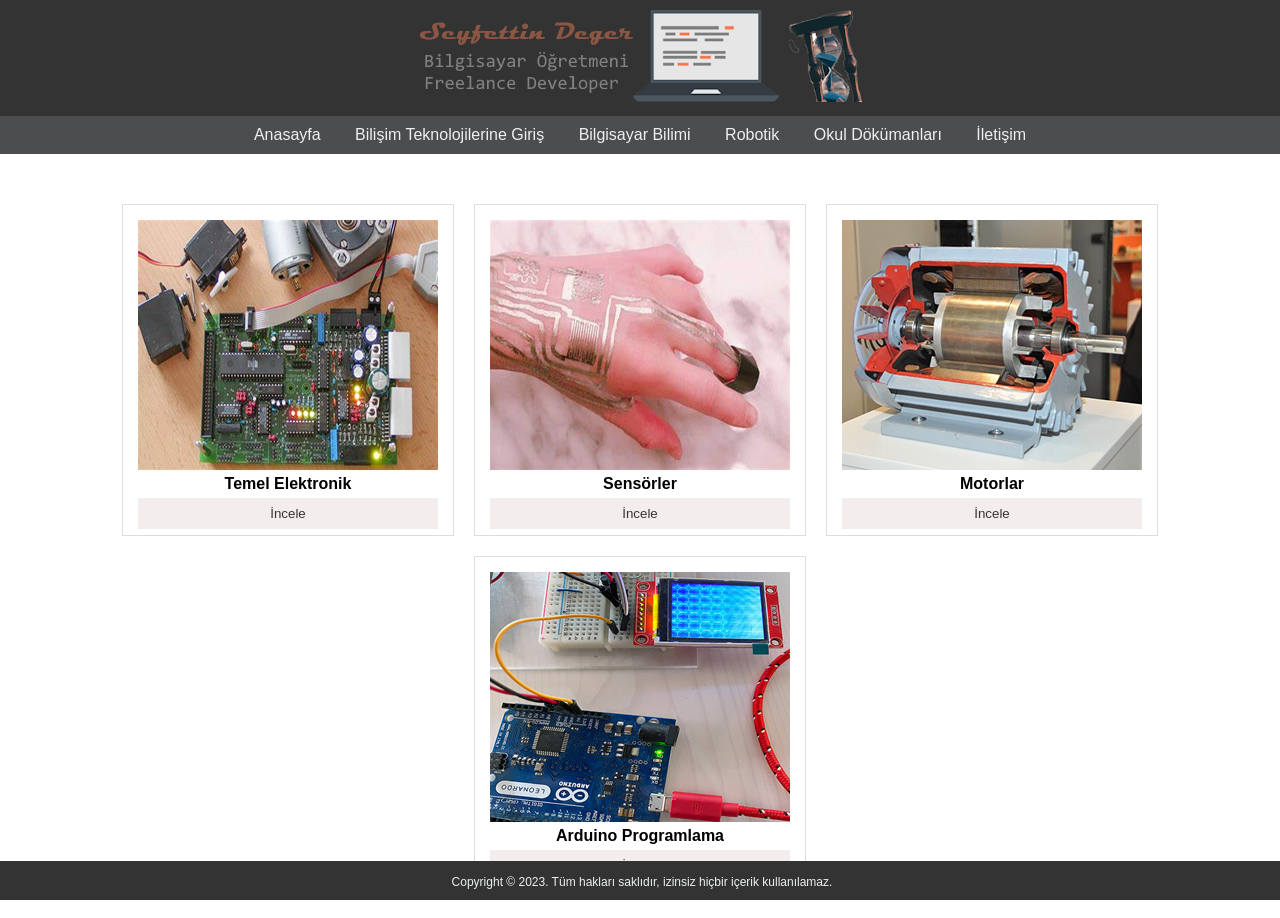
<file: robotik.html>
<!DOCTYPE html>
<html lang="tr">
<head>
    <meta charset="UTF-8">
    <meta name="viewport" content="width=device-width, initial-scale=1.0">
    <title>Robotik</title>
    <link rel="stylesheet" href="style.css">
</head>
<body>

    <header>
        <img src="images/header.png" alt="Banner">
    </header>

    <nav>
        <a href="index.html">Anasayfa</a>
        <a href="bilisim-teknolojilerine-giris.html">Bilişim Teknolojilerine Giriş</a>
        <a href="bilgisayar-bilimi.html">Bilgisayar Bilimi</a>
        <a href="robotik.html">Robotik</a>
        <a href="okul-dokuman.html">Okul Dökümanları</a>
        <a href="iletisim.html">İletişim</a>
    </nav>

    <div class="container-card">
        <!-- Kart 1 -->
        <div class="card">
            <img src="images/robotic/1temelElektronik.png" alt="Temel Elektronik">
            <h4>Temel Elektronik</h4>
            <button onclick="window.location.href='robotik-pages.html'">İncele</button>
        </div>

        <!-- Kart 2 -->
        <div class="card">
            <img src="images/robotic/2sensorler.png" alt="Sensörler">
            <h4>Sensörler</h4>
            <button onclick="window.location.href='robotik-pages.html'">İncele</button>
        </div>

        <!-- Kart 3 -->
        <div class="card">
            <img src="images/robotic/3motorlar.png" alt="Motorlar">
            <h4>Motorlar</h4>
            <button onclick="window.location.href='robotik-pages.html'">İncele</button>
        </div>

        <!-- Kart 4 -->
        <div class="card">
            <img src="images/robotic/4ArduinoProgramlama.png" alt="Arduino Programlama">
            <h4>Arduino Programlama</h4>
            <button onclick="window.location.href='robotik-pages.html'">İncele</button>
        </div>

    </div>

    <footer>
        <p>Copyright © 2023. Tüm hakları saklıdır, izinsiz hiçbir içerik kullanılamaz.</p>
    </footer>

</body>
</html>
</file>
<file: style.css>
body {
    margin: 0;
    padding: 0;
    font-family: Arial, sans-serif;
    position: relative;
}

header {
    background-color: #333;
    padding: 10px;
    text-align: center;
}

nav {
    text-align: center;
    background-color: #4c4d4e;
    padding: 10px;
}

nav a {
    color: #ecf0f1;
    text-decoration: none;
    margin: 0 15px;
}

nav a:hover {
    color: #e74c3c;
}

.container {
    display: flex;
    align-items: center; /* Dikey hizalama eklendi */
    justify-content: center; /* Yatayda ortalamayı sağlar */
    padding: 20px;
    margin-top: 20px;
}

.container-bb {
    display: block;
    text-align: center;
    padding: 5px;
    margin-top: 5px;
}

.portrait {
    width: 150px; /* Ayarlamak istediğiniz genişlik */
    height: auto;
    margin-right: 20px; /* Yazılar ile arasındaki boşluk eklenmiş */
}

.container-card {
    display: flex;
    align-items: center; /* Dikey hizalama eklendi */
    justify-content: center; /* Yatayda ortalamayı sağlar */
    flex-wrap: wrap; /* Kartların alt alta sıralanması için gerekli */
    padding: 20px;
    margin-top: 20px;
}

.card {
    width: 300px; /* Kart genişliği */
    height: 300px; /* Kart yüksekliği - ihtiyaca göre ayarlayabilirsiniz */
    margin: 10px;
    padding: 15px;
    border: 1px solid #ddd;
    text-align: center;
    display: flex;
    flex-direction: column;
}

.card img {
    max-width: 100%;
    height: auto;
    flex-grow: 1; /* Resmin kart içindeki yerini ayarlar */
}

.card h4 {
    margin: 5px 0;
}

.card button {
    background-color: #f4eded;
    color: #333;
    padding: 8px 12px;
    border:none;
    cursor: pointer;
}

.card button:hover {
    background-color: #f8f7f7;
}

form {
    width: 50%;
    margin: 20px auto;
    padding: 20px;
    border: 1px solid #ddd;
    box-shadow: 0 0 10px rgba(0, 0, 0, 0.1);
}

label {
    display: block;
    margin-bottom: 8px;
    font-weight: bold;
}

input, textarea {
    width: 100%;
    padding: 8px;
    margin-bottom: 16px;
    box-sizing: border-box;
}

textarea {
    height: 150px;
}

.formBtn {
    background-color: #10334a;
    color: #ecf0f1;
    padding: 10px 15px;
    border: none;
    cursor: pointer;
}

.formBtn:hover {
    background-color: #2980b9;
}

form p {
    text-align: center;
    margin-bottom: 20px;
}

footer {
    background-color: #333;
    color: #ecf0f1;
    text-align: center;
    font-size: 0.75rem;
    padding: 2px;
    margin-top: 0px;
    position: fixed;
    bottom: 0;
    width: 100%;
    height: 35px;
}
</file>
